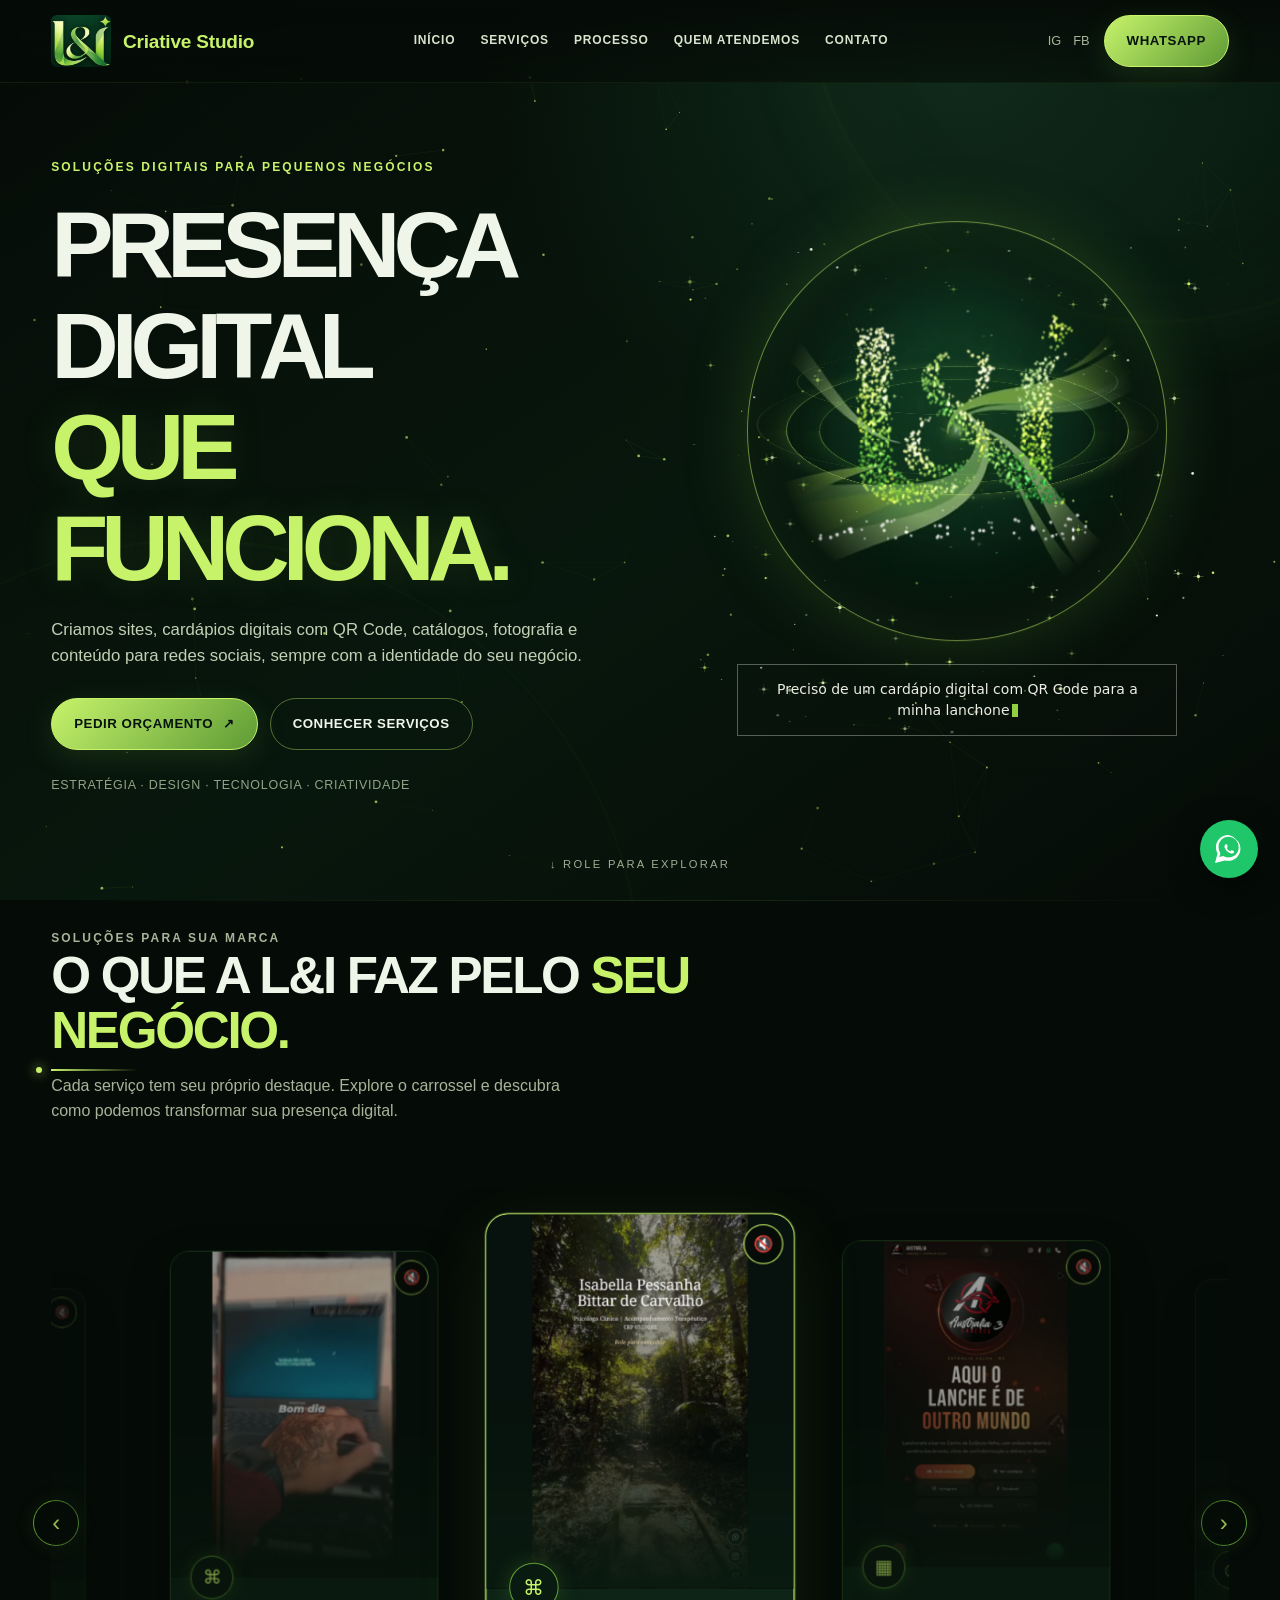
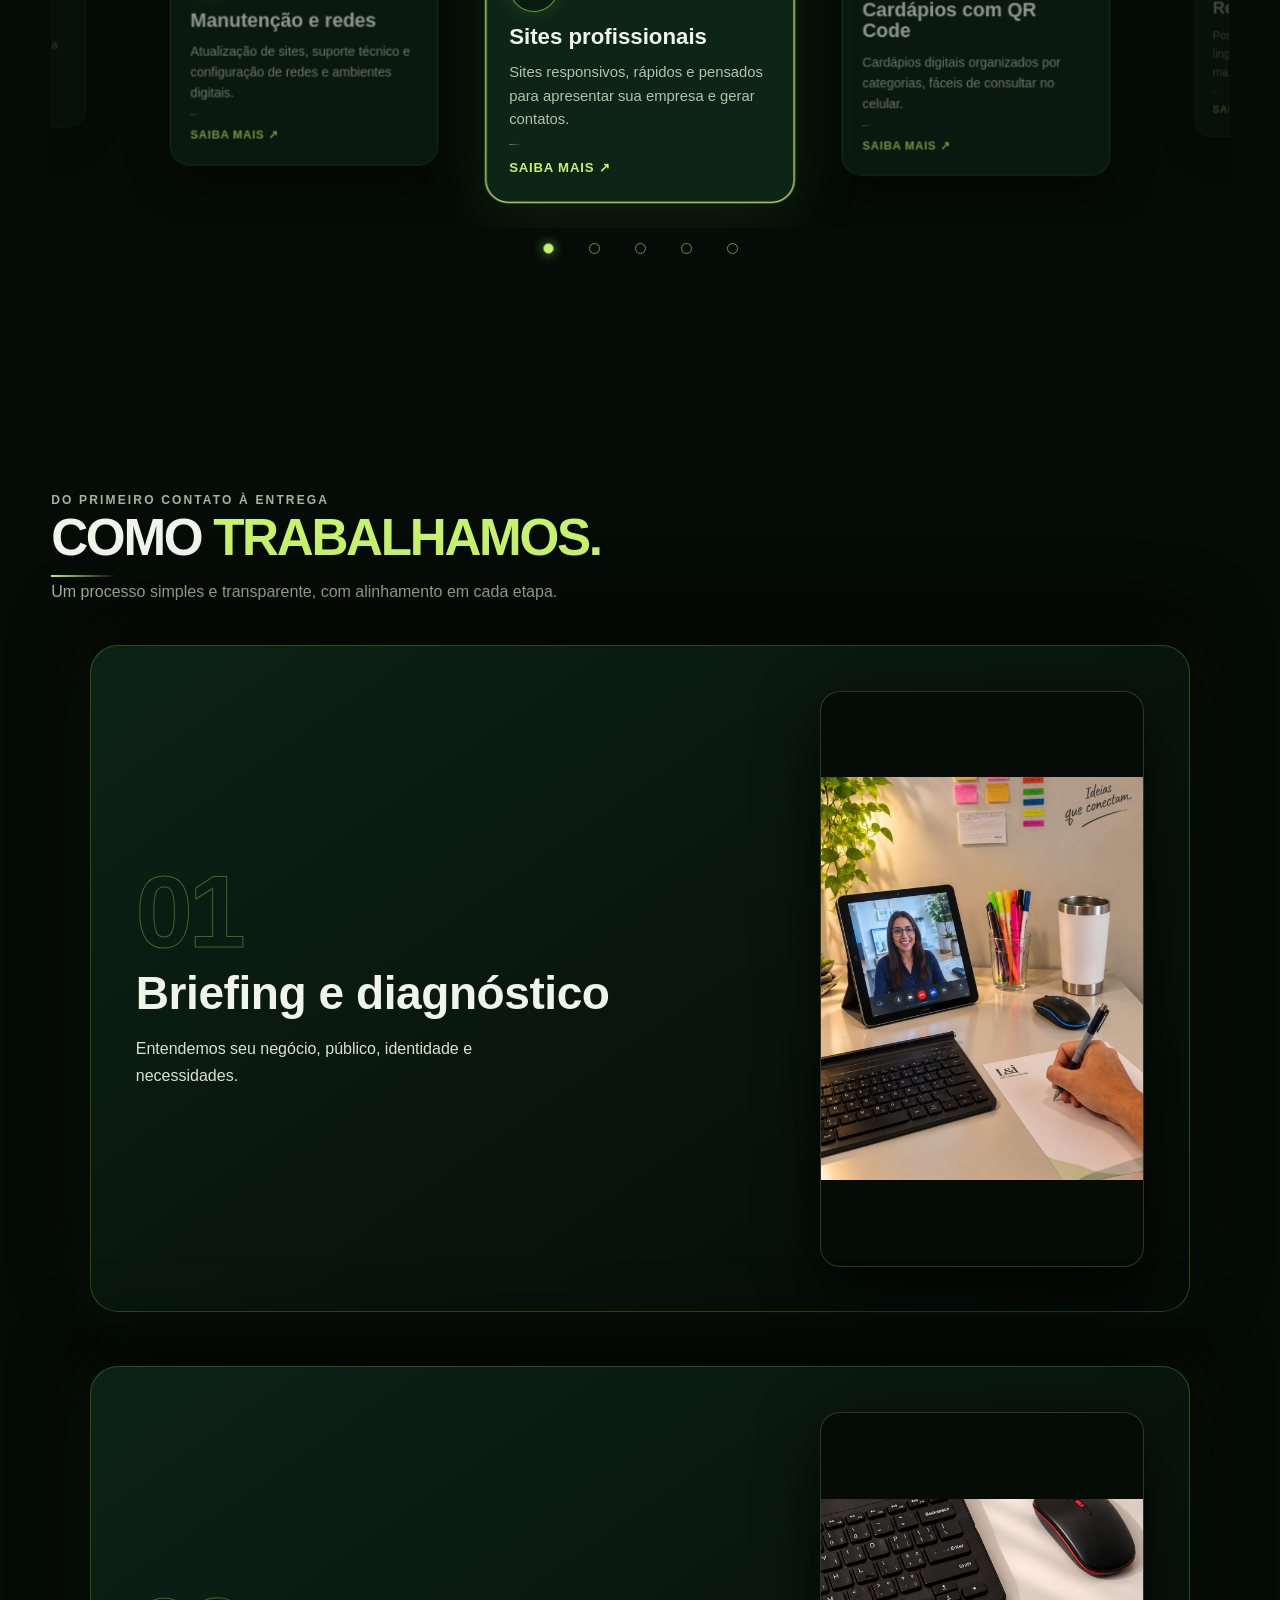
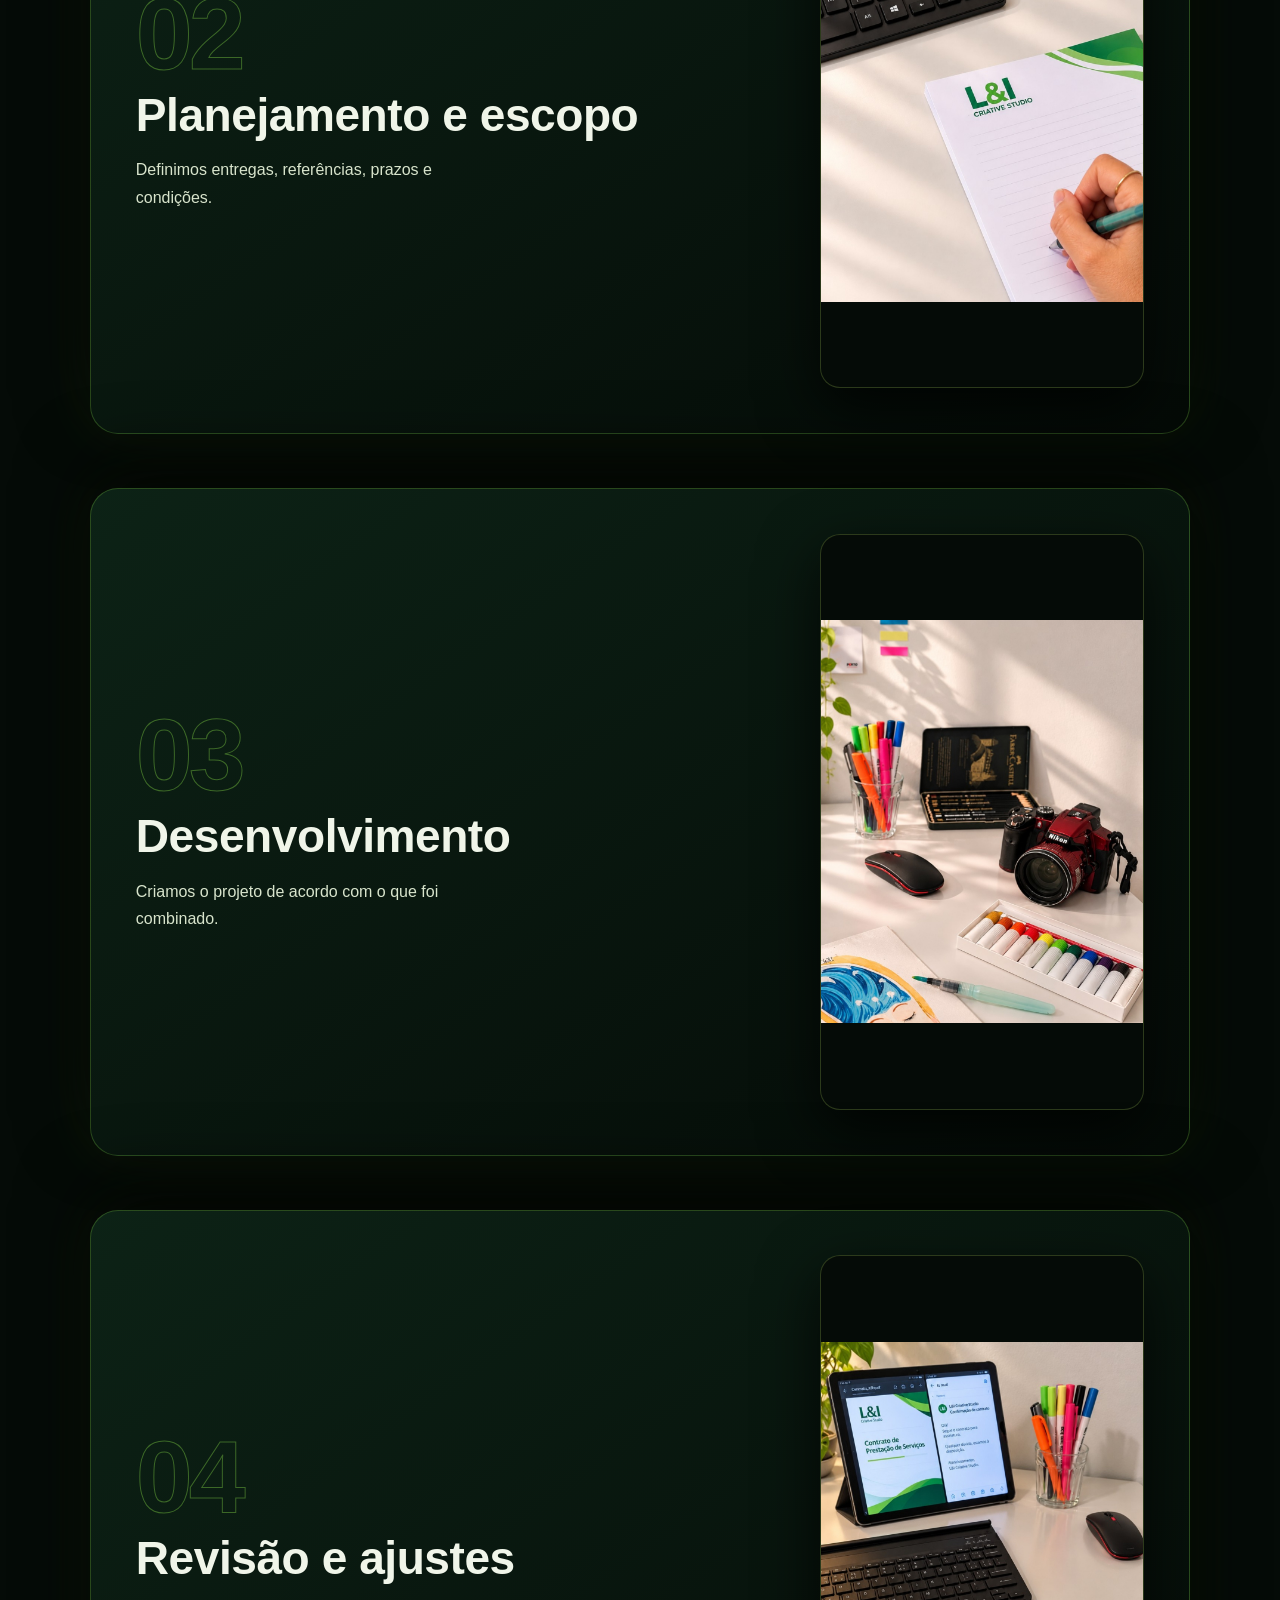
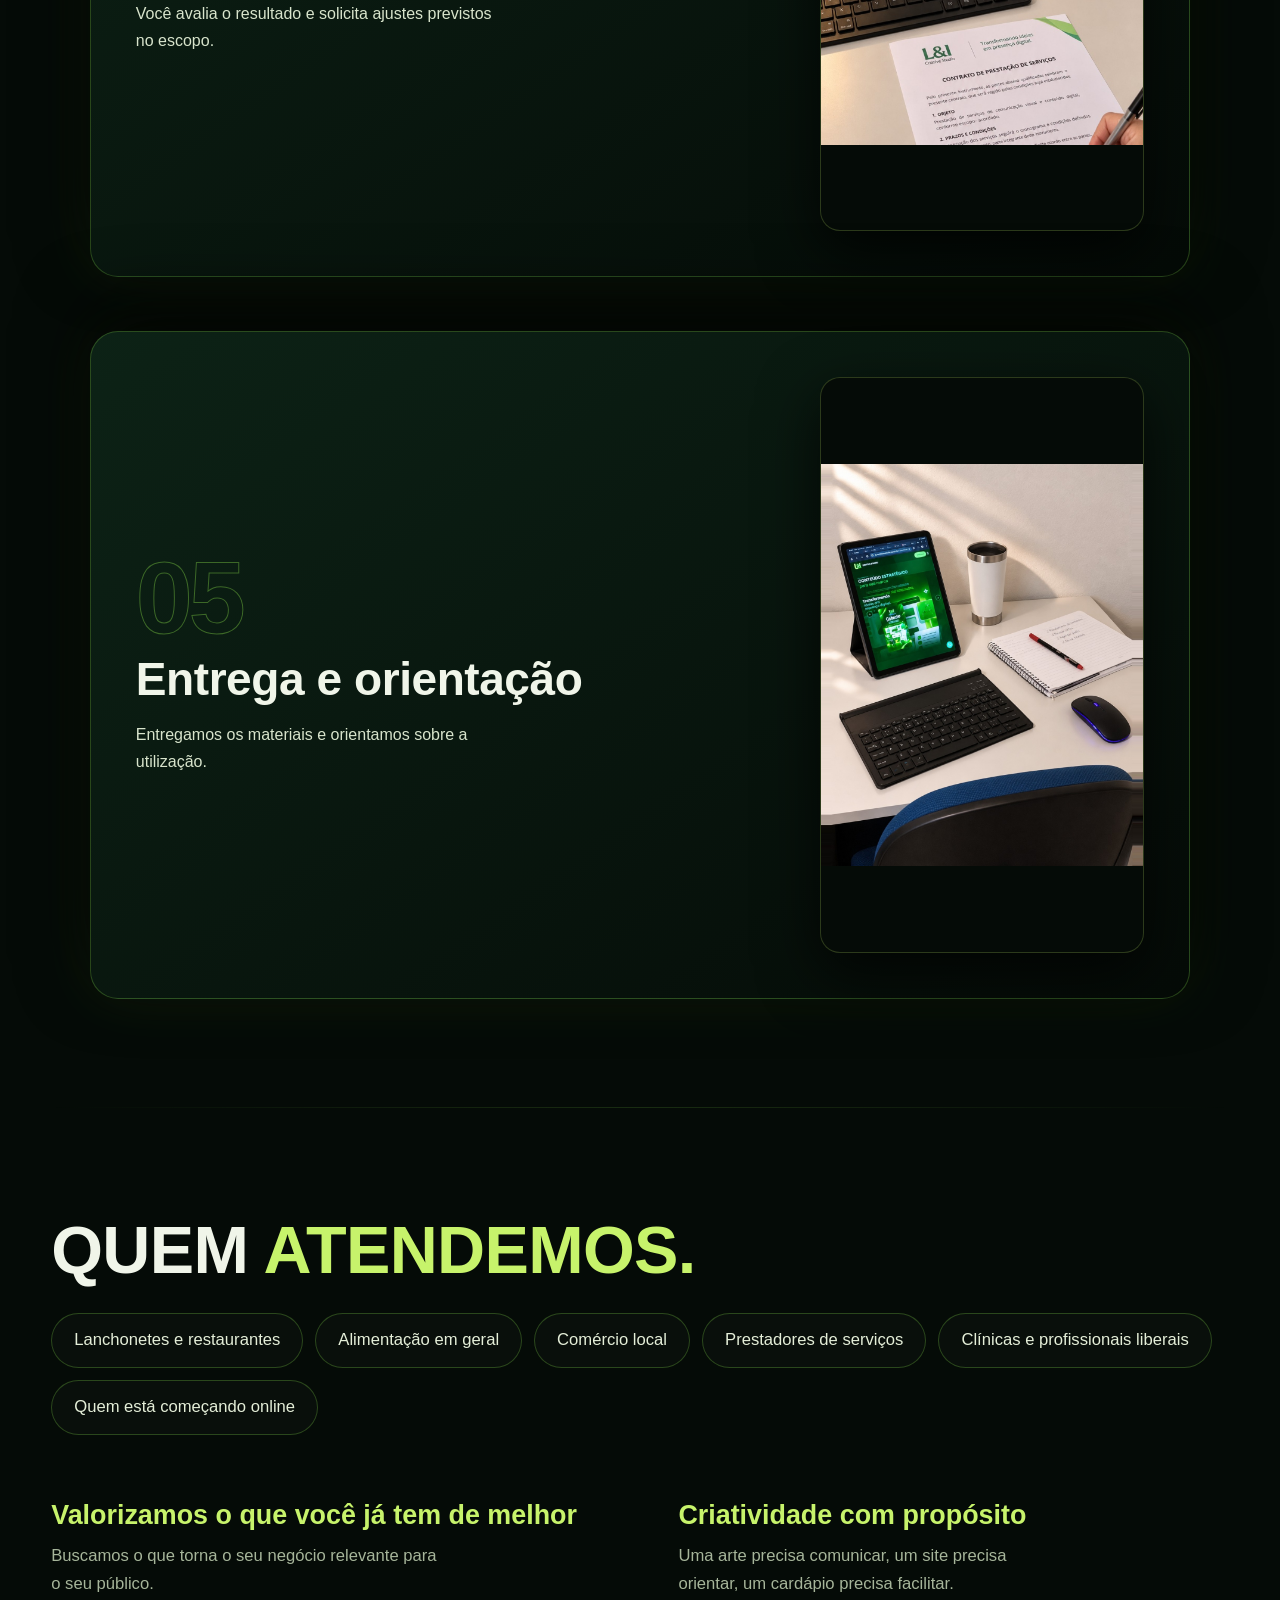
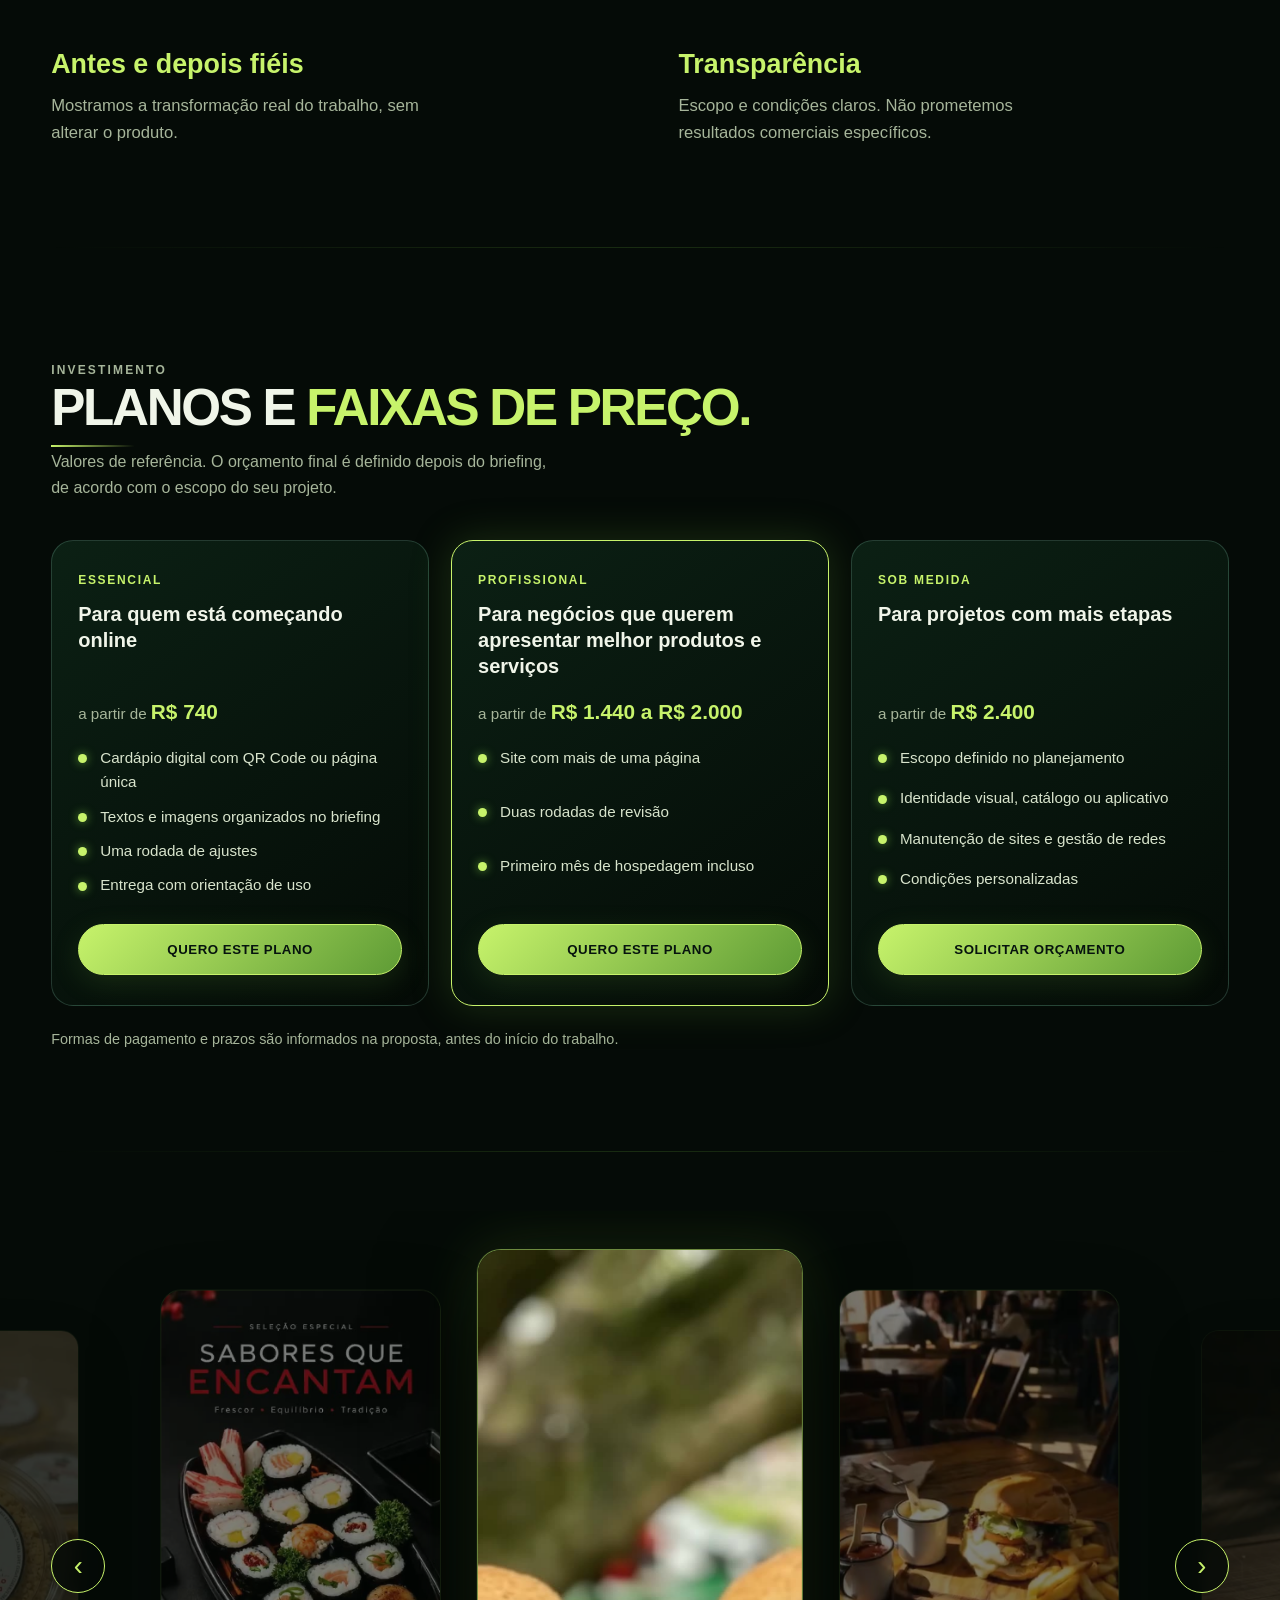
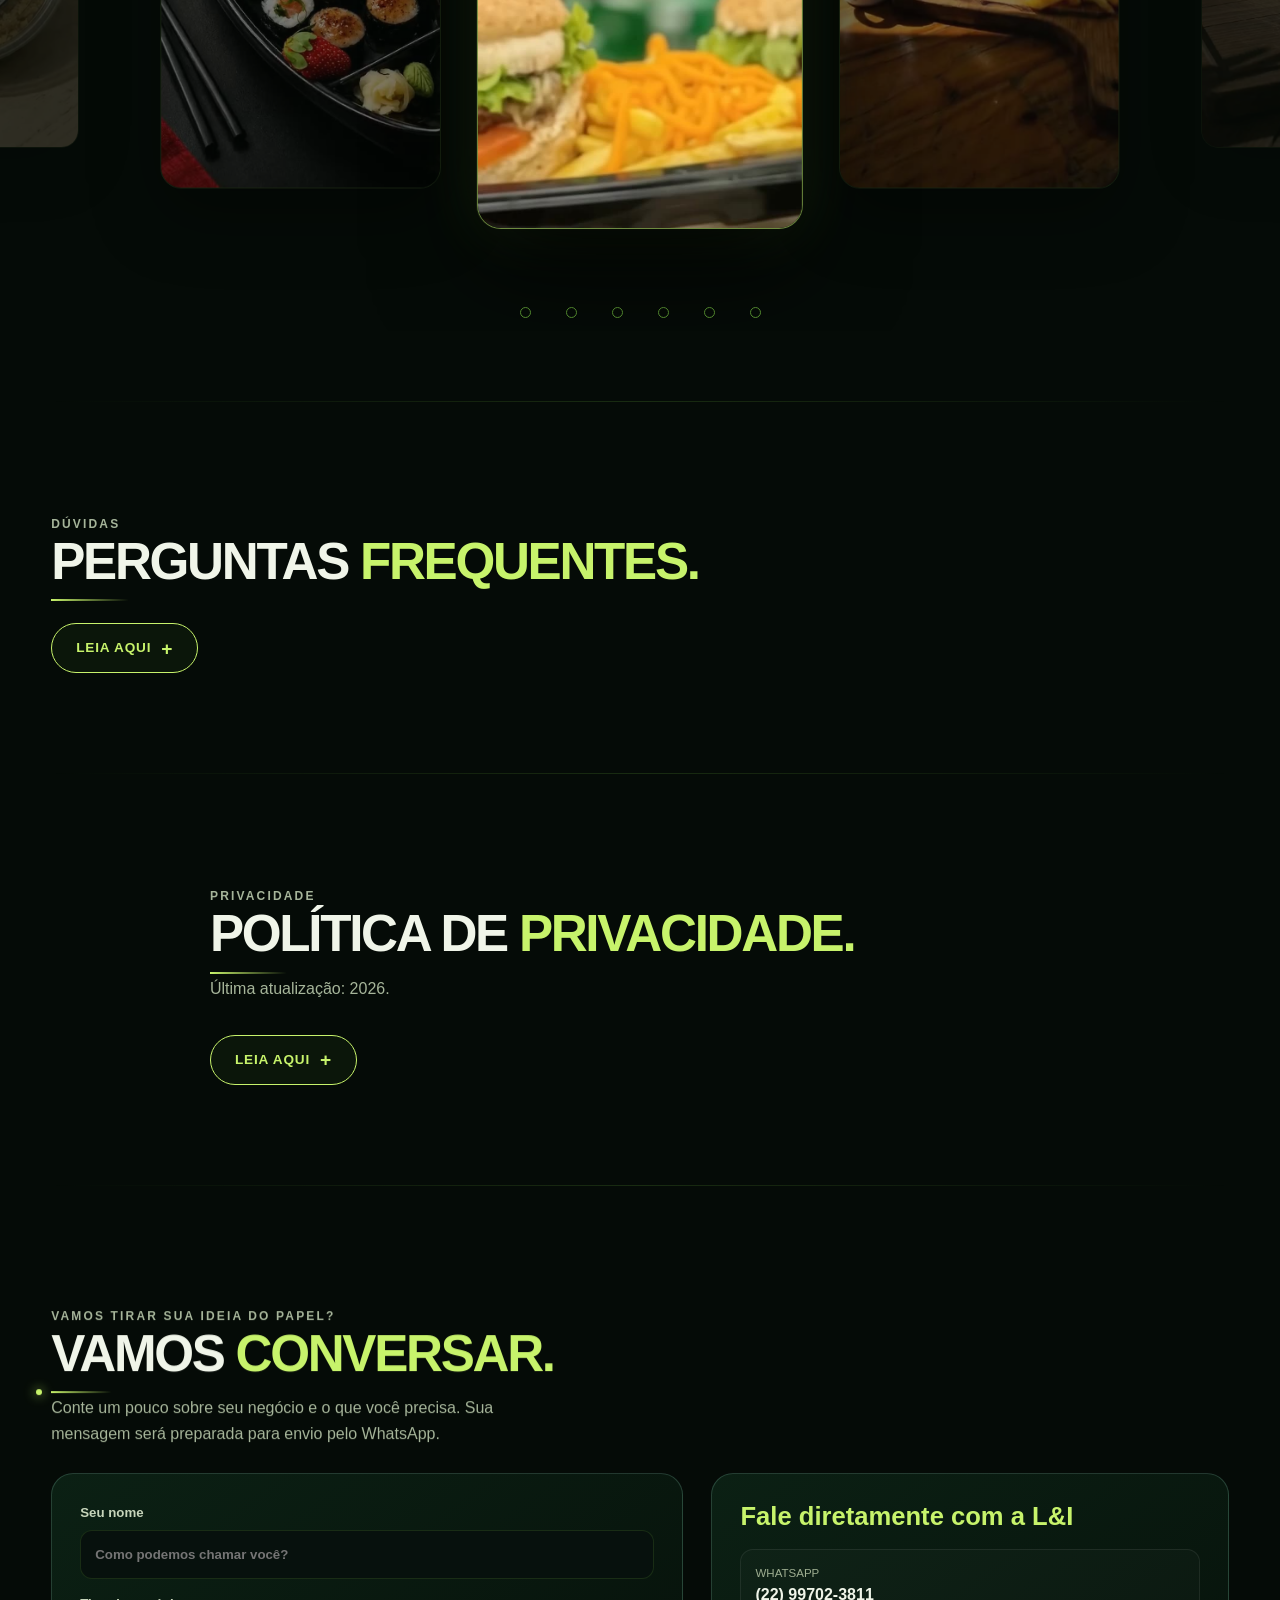
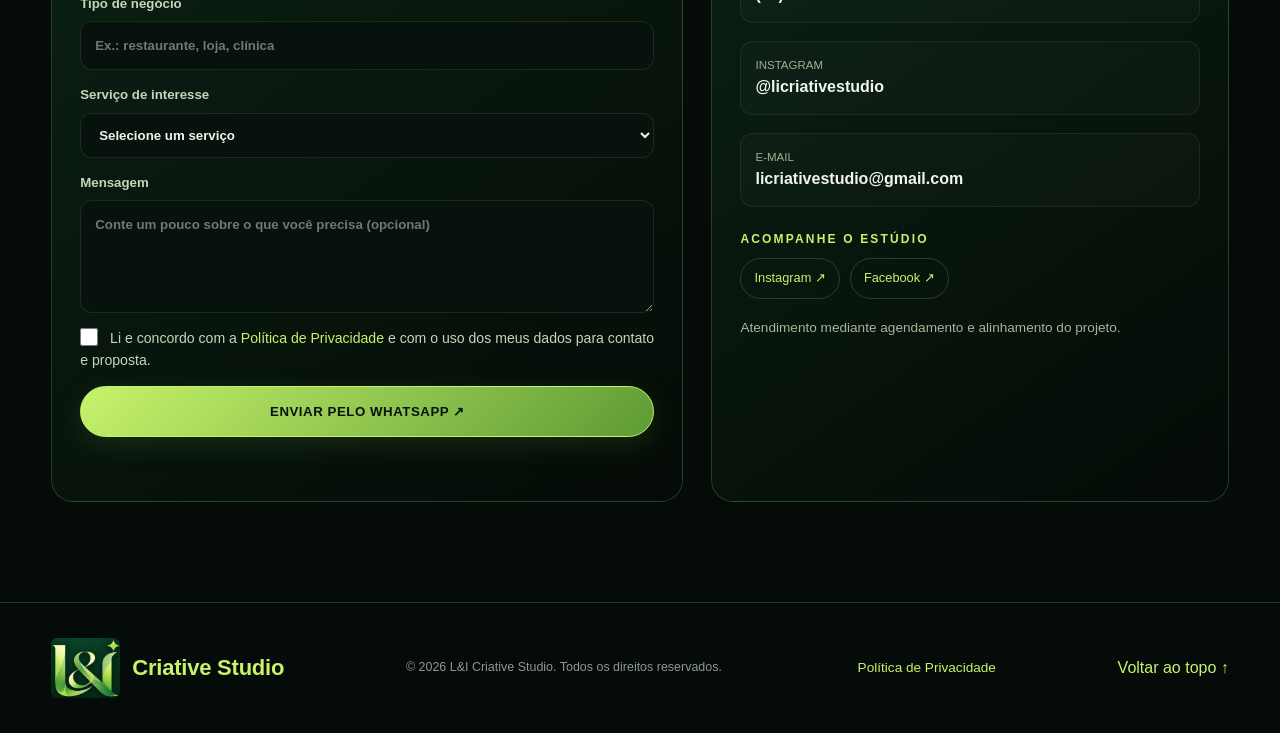
<file: index.html>
<!DOCTYPE html>
<html lang="pt-BR">
<head>
<meta http-equiv="Content-Security-Policy" content="default-src 'self'; script-src 'self'; style-src 'self' 'unsafe-inline' https://fonts.googleapis.com; font-src https://fonts.gstatic.com data:; img-src 'self' data: blob:; media-src 'self' data: blob:; connect-src 'none'; object-src 'none'; base-uri 'self'; frame-src 'none'">
<meta charset="UTF-8">
<meta name="viewport" content="width=device-width, initial-scale=1">
<meta name="theme-color" content="#050B07">
<meta name="description" content="L&I Criative Studio — sites, cardápios digitais com QR Code, fotografia, marketing e soluções digitais para negócios.">
<title>L&I Criative Studio | Presença digital que funciona</title>
<link rel="preconnect" href="https://fonts.googleapis.com">
<link rel="preconnect" href="https://fonts.gstatic.com" crossorigin>
<link href="https://fonts.googleapis.com/css2?family=DM+Sans:wght@400;500;600;700;800&family=Poppins:wght@400;500;600;700;800;900&display=swap" rel="stylesheet">
<link rel="icon" href="data:image/svg+xml,%3Csvg xmlns='http://www.w3.org/2000/svg' viewBox='0 0 100 100'%3E%3Ccircle cx='50' cy='50' r='45' fill='%23060D0A' stroke='%235FB596' stroke-width='5'/%3E%3Ctext x='50' y='63' font-family='Georgia,serif' font-size='34' font-weight='bold' fill='%239BE7CB' text-anchor='middle'%3EL%26I%3C/text%3E%3C/svg%3E">
<link rel="canonical" href="https://SEU-DOMINIO.com.br/">
<meta property="og:type" content="website">
<meta property="og:locale" content="pt_BR">
<meta property="og:title" content="L&I Criative Studio | Presença digital que funciona">
<meta property="og:description" content="Sites, cardápios digitais com QR Code, fotografia, marketing e soluções digitais para pequenos negócios.">
<meta property="og:image" content="https://images.unsplash.com/photo-1467232004584-a241de8bcf5d?auto=format&fit=crop&w=1200&q=85">
<meta name="twitter:card" content="summary_large_image">
<script type="application/ld+json">
{"@context":"https://schema.org","@type":"ProfessionalService","name":"L&I Criative Studio","description":"Sites, cardápios digitais com QR Code, fotografia, marketing e soluções digitais para pequenos negócios.","telephone":"+5522997023811","email":"licriativestudio@gmail.com","areaServed":"Brasil","sameAs":["https://instagram.com/licriativestudio"]}
</script>
<noscript></noscript>
<link rel="stylesheet" href="styles.css">
</head>
<body>
<div class="ambient"><canvas id="particles"></canvas></div>
<header>
  <div class="wrap nav">
    <a class="brand" href="#inicio" aria-label="L&I Criative Studio, início"><img class="brand-logo" src="assets/45dea8b04d.jpg" alt="" aria-hidden="true"><span class="brand-word">Criative Studio</span></a>
    <nav class="navlinks" aria-label="Navegação principal">
      <a href="#inicio">Início</a><a href="#servicos">Serviços</a><a href="#processo">Processo</a><a href="#quem">Quem atendemos</a><a href="#contato">Contato</a>
    </nav>
    <div class="navright"><div class="social-mini"><a href="https://instagram.com/licriativestudio" target="_blank" rel="noopener noreferrer" aria-label="Instagram">IG</a><a href="https://facebook.com/" target="_blank" rel="noopener noreferrer" aria-label="Facebook">FB</a></div><a class="btn" href="https://wa.me/5522997023811" target="_blank" rel="noopener noreferrer">WhatsApp</a><button class="menu-btn" id="menuBtn" aria-label="Abrir menu" aria-expanded="false">☰</button></div>
  </div>
  <nav class="mobile-menu" id="mobileMenu"><a href="#inicio">Início</a><a href="#servicos">Serviços</a><a href="#processo">Processo</a><a href="#quem">Quem atendemos</a><a href="#contato">Contato</a></nav>
</header>
<main>
<section class="hero" id="inicio">
  <div class="wrap hero-grid">
    <div>
      <p class="eyebrow reveal">Soluções digitais para pequenos negócios</p>
      <h1 class="reveal">Presença digital <span>que funciona.</span></h1>
      <p class="hero-copy reveal">Criamos sites, cardápios digitais com QR Code, catálogos, fotografia e conteúdo para redes sociais, sempre com a identidade do seu negócio.</p>
      <div class="hero-actions reveal"><a class="btn" href="#contato">Pedir orçamento <span>↗</span></a><a class="btn ghost" href="#servicos">Conhecer serviços</a></div>
      <p class="hero-note reveal">ESTRATÉGIA · DESIGN · TECNOLOGIA · CRIATIVIDADE</p>
    </div>
    <div class="hero-art reveal" aria-label="Marca L&I Criative Studio">
      <div class="logo-orbit parallax-layer" data-parallax="0.16" data-mouse="14"><video class="orbit-video" src="assets/2ff51359f0.mp4" poster="assets/f10252fef7.jpg" autoplay muted loop playsinline aria-hidden="true"></video><div class="logo-big"><img class="logo-img" src="assets/ce00424c6f.webp" alt="Logo L&amp;I Criative Studio" width="1000" height="735"></div></div>
<div class="digita-wrap" style="margin:26px auto 0; text-align:center">
<div class="digita" aria-label="Exemplos de pedidos">
  <span class="digita__texto" id="digita-texto"></span><span class="digita__cursor"></span>
</div>


</div>
</div>

    </div>
  </div>
  <div class="scroll-cue">↓ role para explorar</div>
</section>

<section class="section services" id="servicos">
 <div class="wrap">
  <div class="section-head reveal parallax-layer" data-parallax="0.10" data-mouse="5"><p class="eyebrow">Soluções para sua marca</p><h2>O que a L&I faz pelo <span class="gold">seu negócio.</span></h2><p>Cada serviço tem seu próprio destaque. Explore o carrossel e descubra como podemos transformar sua presença digital.</p></div>
  <div class="carousel-shell reveal">
   <button class="carousel-arrow prev" id="prev" aria-label="Serviço anterior">‹</button>
   <div class="carousel" id="carousel" tabindex="0" aria-label="Carrossel de serviços">
    <article class="service-card active"><div class="card-image"><video class="card-media" src="assets/6a8d32ac21.mp4" poster="assets/f2b70b59fe.jpg" muted playsinline preload="metadata" aria-label="Vídeo de exemplo de site profissional"></video><button type="button" class="sound-btn" aria-label="Ativar som do vídeo" aria-pressed="false">🔇</button></div><div class="card-content"><span class="card-icon">⌘</span><h3>Sites profissionais</h3><p>Sites responsivos, rápidos e pensados para apresentar sua empresa e gerar contatos.</p><a class="card-link" href="#contato" data-service="Site profissional">Saiba mais ↗</a></div></article>
    <article class="service-card"><div class="card-image"><video class="card-media" src="assets/a6e91d80fd.mp4" poster="assets/b58e5db2d7.jpg" muted playsinline preload="metadata" aria-label="Vídeo de exemplo de cardápio digital com QR Code"></video><button type="button" class="sound-btn" aria-label="Ativar som do vídeo" aria-pressed="false">🔇</button></div><div class="card-content"><span class="card-icon">▦</span><h3>Cardápios com QR Code</h3><p>Cardápios digitais organizados por categorias, fáceis de consultar no celular.</p><a class="card-link" href="#contato" data-service="Cardápio digital com QR Code">Saiba mais ↗</a></div></article>
    <article class="service-card"><div class="card-image"><video class="card-media" src="assets/e1e5a16dfc.mp4" poster="assets/d4986d63f6.jpg" muted playsinline preload="metadata" aria-label="Vídeo de exemplo de conteúdo para redes sociais"></video><button type="button" class="sound-btn" aria-label="Ativar som do vídeo" aria-pressed="false">🔇</button></div><div class="card-content"><span class="card-icon">◎</span><h3>Redes sociais</h3><p>Posts, carrosséis e Stories com linguagem visual consistente para sua marca.</p><a class="card-link" href="#contato" data-service="Redes sociais">Saiba mais ↗</a></div></article>
    
    <article class="service-card"><div class="card-image"><video class="card-media" src="assets/6842c6ba75.mp4" poster="assets/1f3c24b699.jpg" muted playsinline preload="metadata" aria-label="Vídeo de exemplo de catálogo digital"></video><button type="button" class="sound-btn" aria-label="Ativar som do vídeo" aria-pressed="false">🔇</button></div><div class="card-content"><span class="card-icon">▤</span><h3>Catálogos digitais</h3><p>Produtos e serviços organizados para facilitar a consulta e a apresentação.</p><a class="card-link" href="#contato" data-service="Catálogo digital">Saiba mais ↗</a></div></article>
    
    
    <article class="service-card"><div class="card-image"><video class="card-media" src="assets/6da882ff50.mp4" poster="assets/f3e4e22d09.jpg" muted playsinline preload="metadata" aria-label="Vídeo de exemplo de manutenção e gestão de redes"></video><button type="button" class="sound-btn" aria-label="Ativar som do vídeo" aria-pressed="false">🔇</button></div><div class="card-content"><span class="card-icon">⌘</span><h3>Manutenção e redes</h3><p>Atualização de sites, suporte técnico e configuração de redes e ambientes digitais.</p><a class="card-link" href="#contato" data-service="Manutenção de site ou rede">Saiba mais ↗</a></div></article>
   </div>
   <button class="carousel-arrow next" id="next" aria-label="Próximo serviço">›</button>
   <div class="dots" id="dots" aria-label="Selecionar serviço"></div>
  </div>
 </div>
</section>

<section class="stack" id="processo" aria-labelledby="processo-titulo">
<div class="wrap stack-head"><div class="section-head"><p class="eyebrow">Do primeiro contato à entrega</p><h2>Como <span class="gold">trabalhamos.</span></h2><p>Um processo simples e transparente, com alinhamento em cada etapa.</p></div></div>
<div class="stack-deck">
<article class="stack-card" style="--i:0">
 <div class="stack-copy"><b class="b-num">01</b><h3>Briefing e diagnóstico</h3><p>Entendemos seu negócio, público, identidade e necessidades.</p></div>
 <figure class="stack-media"><img src="assets/0ab8871e22.jpg" alt="Etapa 01: Briefing" loading="lazy"></figure>
</article>
<article class="stack-card" style="--i:1">
 <div class="stack-copy"><b class="b-num">02</b><h3>Planejamento e escopo</h3><p>Definimos entregas, referências, prazos e condições.</p></div>
 <figure class="stack-media"><img src="assets/b191f51147.jpg" alt="Etapa 02: Planejamento" loading="lazy"></figure>
</article>
<article class="stack-card" style="--i:2">
 <div class="stack-copy"><b class="b-num">03</b><h3>Desenvolvimento</h3><p>Criamos o projeto de acordo com o que foi combinado.</p></div>
 <figure class="stack-media"><img src="assets/9bcf9f7f61.jpg" alt="Etapa 03: Criação" loading="lazy"></figure>
</article>
<article class="stack-card" style="--i:3">
 <div class="stack-copy"><b class="b-num">04</b><h3>Revisão e ajustes</h3><p>Você avalia o resultado e solicita ajustes previstos no escopo.</p></div>
 <figure class="stack-media"><img src="assets/6f02365bf0.jpg" alt="Etapa 04: Aprovação" loading="lazy"></figure>
</article>
<article class="stack-card" style="--i:4">
 <div class="stack-copy"><b class="b-num">05</b><h3>Entrega e orientação</h3><p>Entregamos os materiais e orientamos sobre a utilização.</p></div>
 <figure class="stack-media"><img src="assets/0608ee9cf6.jpg" alt="Etapa 05: Entrega" loading="lazy"></figure>
</article>
</div>
</section>

<section class="section aud" id="quem">
 <div class="wrap">
  <h2 class="aud-title">Quem <span class="gold">atendemos.</span></h2>
  <div class="aud-chips">
   <span>Lanchonetes e restaurantes</span><span>Alimentação em geral</span><span>Comércio local</span><span>Prestadores de serviços</span><span>Clínicas e profissionais liberais</span><span>Quem está começando online</span>
  </div>
  <div class="aud-values">
   <article><h3>Valorizamos o que você já tem de melhor</h3><p>Buscamos o que torna o seu negócio relevante para o seu público.</p></article>
   <article><h3>Criatividade com propósito</h3><p>Uma arte precisa comunicar, um site precisa orientar, um cardápio precisa facilitar.</p></article>
   <article><h3>Antes e depois fiéis</h3><p>Mostramos a transformação real do trabalho, sem alterar o produto.</p></article>
   <article><h3>Transparência</h3><p>Escopo e condições claros. Não prometemos resultados comerciais específicos.</p></article>
  </div>
 </div>
</section>

<section class="section plans-sec" id="planos" aria-labelledby="planos-titulo">
 <div class="wrap">
  <div class="section-head"><p class="eyebrow">Investimento</p><h2 id="planos-titulo">Planos e <span class="gold">faixas de preço.</span></h2><p>Valores de referência. O orçamento final é definido depois do briefing, de acordo com o escopo do seu projeto.</p></div>
  <div class="plans">
   <article class="plan">
    <p class="plan-tag">Essencial</p>
    <h3>Para quem está começando online</h3>
    <p class="plan-price">a partir de <strong>R$ 740</strong></p>
    <ul>
     <li>Cardápio digital com QR Code ou página única</li>
     <li>Textos e imagens organizados no briefing</li>
     <li>Uma rodada de ajustes</li>
     <li>Entrega com orientação de uso</li>
    </ul>
    <a class="btn" href="#contato">Quero este plano</a>
   </article>
   <article class="plan featured">
    <p class="plan-tag">Profissional</p>
    <h3>Para negócios que querem apresentar melhor produtos e serviços</h3>
    <p class="plan-price">a partir de <strong>R$ 1.440 a R$ 2.000</strong></p>
    <ul>
     <li>Site com mais de uma página</li>
     
     <li>Duas rodadas de revisão</li>
     <li>Primeiro mês de hospedagem incluso</li>
    </ul>
    <a class="btn" href="#contato">Quero este plano</a>
   </article>
   <article class="plan">
    <p class="plan-tag">Sob medida</p>
    <h3>Para projetos com mais etapas</h3>
    <p class="plan-price">a partir de <strong>R$ 2.400</strong></p>
    <ul>
     <li>Escopo definido no planejamento</li>
     <li>Identidade visual, catálogo ou aplicativo</li>
     <li>Manutenção de sites e gestão de redes</li>
     <li>Condições personalizadas</li>
    </ul>
    <a class="btn" href="#contato">Solicitar orçamento</a>
   </article>
  </div>
  <p class="plans-note">Formas de pagamento e prazos são informados na proposta, antes do início do trabalho.</p>
 </div>
</section>
<section class="section reel-sec" id="videos" aria-label="Vídeos de trabalhos">
 <div class="reel-wrap" id="vidWrap">
  <div class="reel" id="vidReel"><figure class="reel-slide"><video poster="assets/7b0c79a084.jpg" src="assets/8ef9d77383.mp4" muted loop playsinline preload="metadata" aria-label="Vídeo de trabalho da L&amp;I Criative Studio"></video></figure><figure class="reel-slide"><video poster="assets/3e43dd17b3.jpg" src="assets/994a51fffe.mp4" muted loop playsinline preload="metadata" aria-label="Vídeo de trabalho da L&amp;I Criative Studio"></video></figure><figure class="reel-slide"><video poster="assets/7c3b9673f1.jpg" src="assets/c265b42629.mp4" muted loop playsinline preload="metadata" aria-label="Vídeo de trabalho da L&amp;I Criative Studio"></video></figure><figure class="reel-slide"><video poster="assets/24c29b1bb2.jpg" src="assets/2fe626f232.mp4" muted loop playsinline preload="metadata" aria-label="Vídeo de trabalho da L&amp;I Criative Studio"></video></figure><figure class="reel-slide"><video poster="assets/9b04a10fc1.jpg" src="assets/1cec38be18.mp4" muted loop playsinline preload="metadata" aria-label="Vídeo de trabalho da L&amp;I Criative Studio"></video></figure><figure class="reel-slide"><video poster="assets/8e0b7c8251.jpg" src="assets/bd9ea7dc38.mp4" muted loop playsinline preload="metadata" aria-label="Vídeo de trabalho da L&amp;I Criative Studio"></video></figure></div>
  <button type="button" class="reel-btn prev" id="vidPrev" aria-label="Vídeo anterior">‹</button>
  <button type="button" class="reel-btn next" id="vidNext" aria-label="Próximo vídeo">›</button>
  <div class="dots reel-dots" id="vidDots"></div>
 </div>
</section>
<section class="section faq-sec" id="faq" aria-labelledby="faq-titulo">
 <div class="wrap">
  <div class="section-head"><p class="eyebrow">Dúvidas</p><h2 id="faq-titulo">Perguntas <span class="gold">frequentes.</span></h2></div>
  <details class="faq-details" id="faq-details">
 <summary class="priv-toggle">Leia aqui</summary>
  <div class="faq-list">
   <details><summary>Como funciona o processo?</summary><p>São cinco etapas: briefing, planejamento, desenvolvimento, revisão e ajustes, e entrega com orientação. Cada etapa é alinhada com você antes de seguir para a próxima.</p></details>
   <details><summary>Preciso ter tudo pronto para começar?</summary><p>Não. No briefing, ajudamos a organizar o que já existe: logo, textos, fotos e referências. Se faltar algo, indicamos o que é necessário.</p></details>
   <details><summary>Quanto tempo leva para ficar pronto?</summary><p>O prazo fica entre 5 e 20 dias, dependendo da complexidade do projeto.</p></details>
   <details><summary>Como funciona o cardápio com QR Code?</summary><p>O cliente aponta a câmera do celular para o QR Code e o cardápio abre no navegador, sem precisar instalar nenhum aplicativo.</p></details>
   <details><summary>Vocês cuidam da hospedagem e do domínio?</summary><p>Oferecemos planos de hospedagem e acompanhamento do domínio. As condições são definidas na proposta.</p></details>
   <details><summary>Vocês fazem manutenção depois da entrega?</summary><p>Sim. Oferecemos manutenção de sites e gestão de redes sociais, em planos mensais.</p></details>
   <details><summary>Vocês garantem resultados de vendas?</summary><p>Não prometemos resultados comerciais específicos. Nosso foco é apresentar o seu negócio com mais clareza e organização.</p></details>
   <details><summary>Como são os pagamentos?</summary><p>Aceitamos Pix, cartão de crédito, cartão de débito e boleto.</p></details>
   <details><summary>Meus dados ficam seguros?</summary><p>Sim. Usamos as informações apenas para responder ao seu contato e preparar a proposta. Veja mais na <a href="#privacidade">Política de Privacidade</a>.</p></details>
  </div>
 </details>
 </div>
</section>
<section class="section priv-sec" id="privacidade" aria-labelledby="priv-titulo">
 <div class="wrap priv-wrap">
  <div class="section-head"><p class="eyebrow">Privacidade</p><h2 id="priv-titulo">Política de <span class="gold">privacidade.</span></h2><p>Última atualização: 2026.</p></div>
  <details class="priv-details" id="priv-details">
   <summary class="priv-toggle">Leia aqui</summary>
   <div class="priv-text">
   <h3>1. Quem somos</h3>
   <p>A L&amp;I Criative Studio é responsável pelo tratamento dos dados informados neste site. Contato: WhatsApp (22) 99702-3811 e e-mail licriativestudio@gmail.com.</p>
   <h3>2. Quais dados coletamos</h3>
   <p>Nome, nome do negócio, tipo de atividade, serviço de interesse e a mensagem opcional enviada pelo formulário de contato.</p>
   <h3>3. Para que usamos</h3>
   <p>Para responder ao seu contato, entender o seu projeto e preparar uma proposta. Não usamos os dados para outras finalidades sem o seu consentimento.</p>
   <h3>4. Base legal</h3>
   <p>O tratamento se baseia no seu consentimento, dado ao marcar a opção no formulário, e na adoção de providências preliminares a pedido do titular, conforme a Lei nº 13.709/2018 (LGPD).</p>
   <h3>5. Como os dados são enviados</h3>
   <p>O site não armazena os dados do formulário. Ao enviar, a mensagem é aberta no WhatsApp, onde passa a ser tratada pelo estúdio e pelo próprio aplicativo.</p>
   <h3>6. Compartilhamento</h3>
   <p>Não vendemos nem compartilhamos seus dados com terceiros para fins de marketing. Prestadores de serviços essenciais, como hospedagem e o próprio WhatsApp, seguem suas políticas.</p>
   <h3>7. Seus direitos</h3>
   <p>Você pode pedir confirmação do tratamento, acesso, correção, eliminação e informações sobre o uso dos seus dados, e pode revogar o consentimento a qualquer momento, pelo WhatsApp ou pelo e-mail acima.</p>
   <h3>8. Cookies e recursos externos</h3>
   <p>Este site carrega fontes do Google Fonts. Os vídeos e imagens são carregados junto com a página.</p>
   <h3>9. Alterações</h3>
   <p>Esta política pode ser atualizada. A versão vigente é sempre a publicada nesta página.</p>
  </div>
  </details>
 </div>
</section>
<section class="section" id="contato">
 <div class="wrap">
  <div class="section-head reveal parallax-layer" data-parallax="0.10" data-mouse="5"><p class="eyebrow">Vamos tirar sua ideia do papel?</p><h2>Vamos <span class="gold">conversar.</span></h2><p>Conte um pouco sobre seu negócio e o que você precisa. Sua mensagem será preparada para envio pelo WhatsApp.</p></div>
  <div class="contact-grid reveal">
   <div class="contact-form">
    <form id="contactForm">
     <label>Seu nome<input name="nome" autocomplete="name" required placeholder="Como podemos chamar você?"></label>
     <label>Tipo de negócio<input name="negocio" required placeholder="Ex.: restaurante, loja, clínica"></label>
     <label>Serviço de interesse<select name="servico" required><option value="" selected disabled>Selecione um serviço</option><option>Site profissional</option><option>Cardápio digital com QR Code</option><option>Redes sociais</option><option>Fotografia</option><option>Catálogo digital</option><option>Marketing digital</option><option>Aplicativo ou sistema</option><option>Manutenção de site ou rede</option><option>Ainda não sei</option></select></label>
     <label>Mensagem<textarea name="mensagem" rows="4" placeholder="Conte um pouco sobre o que você precisa (opcional)"></textarea></label>
     <label class="consent"><input type="checkbox" name="consentimento" required> Li e concordo com a <a href="#privacidade">Política de Privacidade</a> e com o uso dos meus dados para contato e proposta.</label>
 <button class="btn" type="submit">Enviar pelo WhatsApp ↗</button>
     <p class="form-status" id="formStatus" role="status" aria-live="polite"></p>
    </form>
   </div>
   <aside class="contact-info">
    <h3>Fale diretamente com a L&I</h3>
    <div class="contact-item"><small>WHATSAPP</small><strong>(22) 99702-3811</strong></div>
    <div class="contact-item"><small>INSTAGRAM</small><strong>@licriativestudio</strong></div>
    <div class="contact-item"><small>E-MAIL</small><strong>licriativestudio@gmail.com</strong></div>
    <div><small class="eyebrow">Acompanhe o estúdio</small><div class="socials"><a href="https://instagram.com/licriativestudio" target="_blank" rel="noopener noreferrer">Instagram ↗</a><a href="https://facebook.com/" target="_blank" rel="noopener noreferrer">Facebook ↗</a></div></div>
    <p style="color:var(--muted);font-size:.85rem">Atendimento mediante agendamento e alinhamento do projeto.</p>
   </aside>
  </div>
 </div>
</section>
</main>
<footer><div class="wrap footer-row"><a class="brand" href="#inicio"><img class="brand-logo" src="assets/45dea8b04d.jpg" alt="" aria-hidden="true"><span class="brand-word">Criative Studio</span></a><p>© <span id="year"></span> L&I Criative Studio. Todos os direitos reservados.</p><a class="priv-link" href="#privacidade">Política de Privacidade</a><a href="#inicio" class="gold">Voltar ao topo ↑</a></div></footer>
<a class="wa-float" href="https://wa.me/5522997023811?text=Ol%C3%A1%21%20Vim%20pelo%20site%20da%20L%26I%20Criative%20Studio." target="_blank" rel="noopener noreferrer" aria-label="Falar com a L&I pelo WhatsApp"><svg viewBox="0 0 32 32" xmlns="http://www.w3.org/2000/svg" aria-hidden="true"><path d="M19.11 17.205c-.372 0-1.088 1.39-1.518 1.39a.63.63 0 0 1-.315-.1c-.802-.402-1.504-.817-2.163-1.447-.545-.516-1.146-1.29-1.46-1.963a.426.426 0 0 1-.073-.215c0-.33.99-.945.99-1.49 0-.143-.73-2.09-.832-2.335-.143-.372-.214-.487-.6-.487-.187 0-.36-.043-.53-.043-.302 0-.53.115-.746.315-.688.645-1.032 1.318-1.06 2.264v.114c-.015.99.472 1.977 1.017 2.78 1.23 1.82 2.506 3.41 4.554 4.34.616.287 2.035.888 2.722.888.817 0 2.15-.515 2.478-1.318.13-.33.13-.645.13-1.06 0-.53-.587-.8-1.175-.8zm-3.078 8.618h-.002a11.96 11.96 0 0 1-6.11-1.674l-.437-.26-4.552 1.19 1.22-4.44-.285-.45a11.94 11.94 0 0 1-1.84-6.386C4.03 6.97 8.996 2 15.04 2c3.2 0 6.214 1.25 8.474 3.51A11.9 11.9 0 0 1 27 14.552c0 6.045-4.966 11.01-11.016 11.01h-.052zm8.87-19.512A13.88 13.88 0 0 0 15.04 0C7.35 0 1.08 6.272 1.08 13.962c0 2.462.645 4.865 1.87 6.988L0 32l11.27-2.952a13.94 13.94 0 0 0 3.77.522h.05c7.69 0 13.96-6.272 13.96-13.962 0-3.73-1.452-7.23-4.1-9.865z"/></svg></a>


<script src="script.js"></script>
</body>
</html>
</file>
<file: styles.css>
.reveal,.description-animate,.banner .b-num,.banner h3,.banner p{opacity:1!important;transform:none!important;filter:none!important;transition:none!important}.section-head h2:after{transform:scaleX(1)!important}
/* EXPERIENCIA CINEMATOGRÁFICA L&I — camadas, profundidade e entradas por cena */
.hero{perspective:1200px;overflow:hidden}
.hero-grid>div:first-child{position:relative;z-index:2}
.hero-art{transform-style:preserve-3d}
.logo-orbit{transform-style:preserve-3d;box-shadow:0 35px 100px #0008,0 0 80px #5E9B3522,inset 0 0 70px #294B2522}
.logo-big{transform:translateZ(55px)}
.hero-art:before,.hero-art:after{content:"";position:absolute;width:72%;aspect-ratio:1;border:1px solid #C7F36B22;border-radius:50%;transform:rotateX(72deg) rotateZ(-18deg);pointer-events:none}
.hero-art:after{width:58%;transform:rotateX(72deg) rotateZ(32deg);border-color:#C7F36B35}
.service-card{transform-style:preserve-3d;backface-visibility:hidden;will-change:transform}
.card-image{transform:translateZ(10px) scale(1.015)}
.card-content{transform:translateZ(18px)}
.banner{min-height:100svh;scroll-margin-top:0}
.banner-bg{inset:-24% 0;transform:scale(calc(1.04 + (var(--prog) * .035))) translate3d(0,calc((var(--prog) - .5) * 190px),0);transition:filter .4s}
.banner.in .banner-bg{filter:saturate(1.12) contrast(1.05)}
.banner-copy{max-width:1180px;position:relative}
.banner .b-num{-webkit-text-stroke:1px #C7F36B; text-shadow:0 0 35px #5E9B3555}
.banner h3{text-shadow:0 8px 35px #0009}
/* Quem atendemos: cenas imersivas, duas áreas por tela */
.chips{display:none!important}
.audience-scenes{display:grid;gap:18px;margin:42px 0 34px}
.audience-scene{min-height:78svh;position:relative;display:flex;align-items:center;overflow:hidden;isolation:isolate;border:1px solid #5E9B3555;border-radius:28px;padding:clamp(28px,6vw,76px);background:radial-gradient(ellipse at 78% 20%,#183A2488,transparent 45%),linear-gradient(135deg,#10271e,#07110d 72%);box-shadow:0 28px 80px #0007;transform:translateY(55px) scale(.965);opacity:0;transition:opacity 1s,transform 1.1s cubic-bezier(.16,.84,.25,1)}
.audience-scene.visible{opacity:1;transform:translateY(0) scale(1)}
.audience-scene:before{content:attr(data-index);position:absolute;right:3%;bottom:-.22em;font:800 clamp(12rem,34vw,28rem)/.8 var(--serif);color:#C7F36B0b;z-index:-1}
.audience-scene:after{content:"";position:absolute;inset:0;background:linear-gradient(110deg,transparent 25%,#C7F36B12 48%,transparent 70%);transform:translateX(-120%);transition:transform 1.4s .25s}
.audience-scene.visible:after{transform:translateX(120%)}
.audience-inner{max-width:780px;position:relative;z-index:1}
.audience-kicker{color:var(--gold2);font-size:.75rem;font-weight:800;letter-spacing:.2em;text-transform:uppercase;margin-bottom:20px}
.audience-scene h3{font:700 clamp(2.3rem,6vw,5.3rem)/1.02 var(--serif);max-width:12ch;margin-bottom:24px}
.audience-tags{display:flex;flex-wrap:wrap;gap:12px}
.audience-tags span{padding:12px 17px;border:1px solid #C7F36B66;border-radius:99px;background:#06130e88;color:#EFF7E4;font-weight:700;font-size:clamp(.8rem,1.2vw,1rem);backdrop-filter:blur(10px);transform:translateY(18px);opacity:0;transition:transform .7s,opacity .7s}
.audience-scene.visible .audience-tags span{transform:none;opacity:1}
.audience-tags span:nth-child(2){transition-delay:.12s}.audience-tags span:nth-child(3){transition-delay:.24s}
.values{margin-top:34px}
.value{transform-style:preserve-3d}
@media(max-width:700px){.audience-scene{min-height:70svh;border-radius:20px;padding:28px 22px}.audience-scene h3{max-width:10ch}.banner{height:88svh;min-height:570px}.banner-bg{inset:-12% 0}}
@media(prefers-reduced-motion:reduce){.audience-scene,.audience-tags span{opacity:1;transform:none;transition:none}.audience-scene:after{display:none}.hero-art:before,.hero-art:after{display:none}}
/* ---------- */
:root{--bg:#050B07;--bg2:#091A10;--panel:#0D2417;--gold:#5E9B35;--gold2:#C7F36B;--green:#183A24;--mint:#A6B59A;--white:#F0F5E9;--muted:#A6B59A;--line:rgba(155,231,203,.2);--sans:'DM Sans',Arial,sans-serif;--serif:'Poppins',Arial,sans-serif}
*{box-sizing:border-box;margin:0;padding:0}
html{scroll-behavior:smooth;scroll-padding-top:88px;background:var(--bg)}
body{font:400 16px/1.6 var(--sans);color:var(--white);background:transparent;overflow-x:hidden}
a{color:inherit;text-decoration:none}button,input,select,textarea{font:inherit}button{cursor:pointer}
.wrap{width:min(1180px,92%);margin:auto}
.gold{color:var(--gold2)}
.eyebrow{color:var(--gold2);font-size:.75rem;font-weight:800;letter-spacing:.18em;text-transform:uppercase}
h1,h2,h3{line-height:1.08}
h2{font-size:clamp(2rem,4vw,3.4rem);letter-spacing:-.045em;text-transform:uppercase}
.section{padding:100px 0;position:relative}
.section-head{max-width:720px;margin-bottom:34px}
.section-head p{color:var(--muted);margin-top:14px;max-width:58ch}
.btn{display:inline-flex;align-items:center;justify-content:center;gap:10px;padding:14px 22px;border-radius:99px;background:linear-gradient(135deg,var(--gold2),var(--gold));color:#06130E;font-weight:800;font-size:.83rem;letter-spacing:.04em;text-transform:uppercase;border:1px solid var(--gold2);box-shadow:0 8px 28px #5E9B3530;transition:.25s}
.btn:hover{transform:translateY(-3px);box-shadow:0 12px 34px #5E9B3555}
.btn.ghost{background:transparent;color:var(--white);box-shadow:none;border-color:#C7F36B66}
.btn.ghost:hover{background:#5E9B3518;color:var(--gold2)}
/* Fundo animado */
.ambient{position:fixed;inset:0;z-index:-1;overflow:hidden;pointer-events:none;background:radial-gradient(ellipse at 75% 5%,#102B1B 0,transparent 35%),linear-gradient(145deg,#050B07,#08170D 55%,#050B07)}
.ambient:before,.ambient:after{content:"";position:absolute;width:55vw;height:55vw;border:1px solid #5E9B3520;border-radius:50%;filter:blur(1px);animation:orbit 28s linear infinite}
.ambient:before{top:-30vw;right:-18vw;box-shadow:0 0 90px #5E9B3512,inset 0 0 90px #294B2520}
.ambient:after{bottom:-42vw;left:-20vw;width:70vw;height:70vw;animation-direction:reverse}
@keyframes orbit{to{transform:rotate(360deg)}}
#particles{position:absolute;inset:0;width:100%;height:100%;opacity:.9}
.watermark{position:absolute;right:3vw;top:28vh;font:800 clamp(9rem,24vw,24rem)/.8 var(--serif);color:#5E9B3508;letter-spacing:-.1em;user-select:none}
/* Nav */
header{position:fixed;z-index:50;inset:0 0 auto;background:linear-gradient(#050B07eF,#050B0799);backdrop-filter:blur(16px);border-bottom:1px solid #5E9B3520}
.nav{height:82px;display:flex;align-items:center;justify-content:space-between;gap:24px}
.brand{display:flex;align-items:center;gap:12px;min-width:0}
.brand-mark{width:43px;height:43px;border:2px solid var(--gold);border-radius:50%;display:grid;place-items:center;color:var(--gold2);font:700 21px var(--serif);box-shadow:0 0 20px #5E9B3535}
.brand-word{font:800 21px/1 var(--serif);letter-spacing:.02em;color:var(--gold2);white-space:nowrap}
.navlinks{display:flex;gap:25px;align-items:center}
.navlinks a{font-size:.75rem;font-weight:700;text-transform:uppercase;letter-spacing:.07em;color:#D8E4CC;transition:.2s}
.navlinks a:hover,.navlinks a.active{color:var(--gold2)}
.navright{display:flex;align-items:center;gap:14px}
.social-mini{display:flex;gap:12px;color:var(--muted);font-size:.8rem}
.social-mini a:hover{color:var(--gold2)}
.menu-btn{display:none;background:none;border:0;color:var(--gold2);font-size:27px}
.mobile-menu{display:none;padding:8px 4% 22px;background:#050B07}
.mobile-menu.open{display:grid;gap:16px}
.mobile-menu a{font-weight:700;text-transform:uppercase;font-size:.9rem}
/* Parallax: movimento sutil controlado pela rolagem e pelo mouse */
.parallax-layer{translate:var(--px,0px) var(--py,0px);will-change:translate;transition:translate .12s linear}
.hero-art.parallax-layer{transform-style:preserve-3d}
.section-head.parallax-layer,.value.parallax-layer{transform-style:preserve-3d}
@media(prefers-reduced-motion:reduce){.parallax-layer{translate:none!important;will-change:auto}}

/* Hero */
.hero{min-height:100svh;display:grid;align-items:center;padding:130px 0 80px;position:relative;isolation:isolate}
.hero-grid{display:grid;grid-template-columns:1.05fr .95fr;align-items:center;gap:35px}
.hero h1{font-size:clamp(3.2rem,7.3vw,6.6rem);font-weight:800;letter-spacing:-.075em;text-transform:uppercase;max-width:10ch;margin:18px 0}
.hero h1 span{display:block;color:var(--gold2);text-shadow:0 0 35px #5E9B3530}
.hero-copy{max-width:540px;color:#C2D0B5;font-size:1.05rem}
.hero-actions{display:flex;gap:12px;flex-wrap:wrap;margin-top:28px}
.hero-note{margin-top:26px;color:#91A487;font-size:.78rem;letter-spacing:.06em}
.hero-art{height:500px;position:relative;display:grid;place-items:center;perspective:900px}
.logo-orbit{width:min(420px,80vw);aspect-ratio:1;border:1px solid #5E9B3566;border-radius:50%;display:grid;place-items:center;position:relative;box-shadow:0 0 70px #5E9B3515,inset 0 0 70px #294B2522;animation:float 6s ease-in-out infinite}
.logo-orbit:before,.logo-orbit:after{content:"";position:absolute;inset:9%;border:1px solid #5E9B3555;border-radius:50%;transform:rotateX(68deg) rotateZ(25deg);box-shadow:0 0 30px #5E9B3535}
.logo-orbit:after{inset:17%;transform:rotateX(68deg) rotateZ(-35deg);border-color:#5E9B3566}
.logo-orbit{background:radial-gradient(circle at 50% 45%,#24451D66 0%,#0B1A0D55 48%,transparent 72%);border-color:#C7F36B88;box-shadow:0 0 65px #5E9B3540,inset 0 0 75px #294B2544;animation:orbFloat 6s ease-in-out infinite,orbGlow 4.5s ease-in-out infinite}
.logo-orbit:before{animation:globeSpin 12s linear infinite;border-color:#C7F36B99;box-shadow:0 0 28px #C7F36B33}
.logo-orbit:after{animation:globeSpinReverse 17s linear infinite;border-color:#5E9B35CC}
.logo-orbit:before,.logo-orbit:after{transform-style:preserve-3d}
.logo-orbit:focus-within{filter:brightness(1.12)}
@keyframes orbFloat{0%,100%{transform:translateY(0) rotateX(0deg)}50%{transform:translateY(-13px) rotateX(5deg)}}
@keyframes orbGlow{0%,100%{box-shadow:0 0 42px #5E9B3533,inset 0 0 55px #294B2533}50%{box-shadow:0 0 90px #C7F36B33,inset 0 0 85px #5E9B3544}}
@keyframes globeSpin{from{transform:rotateX(68deg) rotateZ(25deg)}to{transform:rotateX(68deg) rotateZ(385deg)}}
@keyframes globeSpinReverse{from{transform:rotateX(68deg) rotateZ(-35deg)}to{transform:rotateX(68deg) rotateZ(-395deg)}}
.logo-big b{text-shadow:0 0 18px #C7F36B77,0 4px 38px #5E9B3588}
@media(prefers-reduced-motion:reduce){.logo-orbit,.logo-orbit:before,.logo-orbit:after{animation:none!important}}
.logo-big{text-align:center;z-index:1}
.logo-big b{font:800 clamp(5rem,12vw,9rem)/.9 var(--serif);letter-spacing:-.1em;color:var(--gold2);text-shadow:0 4px 28px #5E9B3570}
.logo-big small{display:block;letter-spacing:.32em;color:var(--gold2);font-weight:800;font-size:.75rem;margin-top:16px}
@keyframes float{50%{transform:translateY(-14px) rotateY(4deg)}}
.scroll-cue{position:absolute;bottom:26px;left:50%;transform:translateX(-50%);font-size:.7rem;letter-spacing:.2em;color:#9EAD94;text-transform:uppercase}
/* carousel */
.services{padding-top:75px}
.carousel-shell{position:relative;margin-top:34px}
.carousel{display:flex;gap:18px;overflow-x:auto;scroll-snap-type:x mandatory;scroll-behavior:smooth;padding:30px 7px 35px;scrollbar-width:none}
.carousel::-webkit-scrollbar{display:none}.carousel{cursor:grab}.carousel.dragging{cursor:grabbing;scroll-behavior:auto;user-select:none}
.service-card{flex:0 0 clamp(230px,27vw,300px);min-height:390px;scroll-snap-align:center;position:relative;border:1px solid #5E9B3555;border-radius:22px;overflow:hidden;background:#0D2417;box-shadow:0 20px 50px #0008;transform:scale(.91) rotateY(5deg);transition:transform .45s,border-color .45s,box-shadow .45s}
.service-card.active{transform:scale(1.03);border-color:var(--gold2);box-shadow:0 0 0 1px #C7F36B55,0 20px 70px #5E9B3524}
.card-image{height:205px;background-size:cover;background-position:center;position:relative}
.card-image:after{content:"";position:absolute;inset:0;background:linear-gradient(transparent 45%,#091A10)}
.card-content{padding:18px 20px 22px;position:relative}
.card-icon{width:48px;height:48px;border-radius:50%;display:grid;place-items:center;background:#091A10;border:1px solid var(--gold);color:var(--gold2);font-size:1.3rem;margin-top:-42px;position:relative;z-index:1;box-shadow:0 0 20px #5E9B3544}
.card-content h3{font-size:1.35rem;margin:13px 0 8px}
.card-content p{font-size:.9rem;color:#B4C2A8;min-height:58px}
.card-link{display:inline-flex;margin-top:15px;color:var(--gold2);font-weight:800;font-size:.8rem;text-transform:uppercase;letter-spacing:.06em}
.carousel-arrow{position:absolute;top:46%;z-index:3;width:46px;height:46px;border-radius:50%;border:1px solid var(--gold);background:#050B07d9;color:var(--gold2);font-size:1.5rem;display:grid;place-items:center;box-shadow:0 0 20px #5E9B3520}
.carousel-arrow.prev{left:-18px}.carousel-arrow.next{right:-18px}
.dots{display:flex;justify-content:center;gap:10px;margin-top:3px}
.dots button{width:36px;height:36px;display:grid;place-items:center;border:0;background:transparent;padding:0}
.dots button:after{content:"";width:9px;height:9px;border-radius:50%;border:1px solid var(--gold);transition:.25s}
.dots button.active:after{background:var(--gold2);box-shadow:0 0 12px var(--gold)}
/* who */
.chips{display:flex;flex-wrap:wrap;gap:10px;margin-top:26px}
.chips span{padding:10px 16px;border:1px solid var(--line);border-radius:99px;color:#DCE8D2;font-size:.85rem;background:#ffffff06}
/* about/values */
.values{display:grid;grid-template-columns:repeat(3,1fr);gap:15px;margin-top:30px}
.value{padding:25px;border-radius:18px;background:#0D2417;border:1px solid var(--line)}
.value h3{color:var(--gold2);margin-bottom:10px}.value p{color:var(--muted);font-size:.9rem}
/* contact */
.contact-grid{display:grid;grid-template-columns:1.1fr .9fr;gap:28px}
.contact-form,.contact-info{padding:28px;border:1px solid var(--line);border-radius:22px;background:linear-gradient(145deg,#0D2417dd,#050B07dd)}
form{display:grid;gap:14px}
label{display:grid;gap:7px;color:#C7D5BB;font-size:.83rem;font-weight:700}
input,select,textarea{width:100%;padding:13px 14px;border:1px solid #5E9B3535;border-radius:12px;background:#07110D;color:var(--white);outline:none}
input:focus,select:focus,textarea:focus{border-color:var(--gold2);box-shadow:0 0 0 3px #5E9B3518}
select option{background:#091A10}
.contact-info{display:flex;flex-direction:column;gap:18px}
.contact-info h3{font:700 1.6rem var(--serif);color:var(--gold2)}
.contact-item{padding:14px;border:1px solid #ffffff12;border-radius:13px;background:#ffffff05}
.contact-item small{display:block;color:#9EAE91;font-size:.72rem}
.contact-item strong{overflow-wrap:anywhere}
.socials{display:flex;gap:10px;flex-wrap:wrap;margin-top:8px}
.socials a{border:1px solid var(--line);padding:9px 13px;border-radius:99px;font-size:.8rem;color:var(--gold2)}

/* Destaques e descrições animadas em todas as seções */
.section{isolation:isolate}
.section:before{content:"";position:absolute;left:4%;right:4%;top:0;height:1px;background:linear-gradient(90deg,transparent,#5E9B3555,transparent);opacity:.7;pointer-events:none}
.section-head h2{position:relative;display:inline-block}
.section-head h2:after{content:"";position:absolute;left:0;bottom:-12px;width:clamp(55px,12%,110px);height:2px;background:linear-gradient(90deg,var(--gold2),transparent);transform-origin:left;transform:scaleX(0);transition:transform 1s .25s}
.section-head.visible h2:after{transform:scaleX(1)}
.description-animate{opacity:0;transform:translateY(22px);filter:blur(5px);transition:opacity .75s ease,transform .75s cubic-bezier(.2,.75,.25,1),filter .75s ease;transition-delay:var(--desc-delay,0ms)}
.description-animate.desc-visible{opacity:1;transform:translateY(0);filter:blur(0)}
/* Cards com brilho que percorre o contorno e profundidade no hover */
.service-card:before,.value:before,.contact-form:before,.contact-info:before{content:"";position:absolute;inset:0;border-radius:inherit;padding:1px;background:linear-gradient(120deg,transparent 15%,#C7F36B88 48%,transparent 75%);-webkit-mask:linear-gradient(#fff 0 0) content-box,linear-gradient(#fff 0 0);-webkit-mask-composite:xor;mask-composite:exclude;opacity:0;pointer-events:none;transition:opacity .45s}
.service-card,.value,.contact-form,.contact-info{position:relative;isolation:isolate}
.service-card:hover:before,.value:hover:before,.contact-form:hover:before,.contact-info:hover:before{opacity:1}
.service-card:hover .card-image{background-position:center 42%}
.card-image{transition:background-position .7s ease,filter .7s ease}
.card-content p,.value p,.section-head>p:last-child{position:relative}
.card-content p:after,.value p:after{content:"";display:block;width:34px;height:1px;margin-top:12px;background:linear-gradient(90deg,var(--gold),transparent);transform:scaleX(.35);transform-origin:left;transition:transform .5s}
.service-card:hover .card-content p:after,.value:hover p:after{transform:scaleX(1.8)}
.card-icon{transition:transform .5s cubic-bezier(.2,.8,.2,1),box-shadow .5s}
.service-card:hover .card-icon{transform:translateY(-5px) rotate(12deg) scale(1.08);box-shadow:0 0 28px #5E9B3588}
.value{overflow:hidden;transition:transform .45s,border-color .45s,box-shadow .45s}
.value:after{content:"";position:absolute;width:130px;height:130px;right:-65px;top:-65px;border:1px solid #5E9B3530;border-radius:50%;box-shadow:0 0 0 12px #5E9B3508,0 0 0 26px #5E9B3505;transition:transform .7s}
.value:hover{transform:translateY(-8px);border-color:#5E9B3599;box-shadow:0 18px 40px #0007}
.value:hover:after{transform:scale(1.35)}
.chips span{position:relative;overflow:hidden;transition:transform .35s,border-color .35s,color .35s,background .35s}
.chips span:after{content:"";position:absolute;inset:0;background:linear-gradient(110deg,transparent,#C7F36B25,transparent);transform:translateX(-120%);transition:transform .65s}
.chips span:hover{transform:translateY(-4px);border-color:var(--gold);color:var(--gold2);background:#5E9B350d}
.chips span:hover:after{transform:translateX(120%)}
.contact-item{transition:transform .35s,border-color .35s,background .35s}
.contact-item:hover{transform:translateX(5px);border-color:#5E9B3577;background:#5E9B350b}
@keyframes goldBreath{0%,100%{box-shadow:0 0 0 #5E9B3500}50%{box-shadow:0 0 26px #5E9B3520}}
.contact-form,.contact-info{animation:goldBreath 6s ease-in-out infinite}
@media(prefers-reduced-motion:reduce){.description-animate{opacity:1;transform:none;filter:none;transition:none}.section-head h2:after{transform:scaleX(1);transition:none}.service-card:before,.value:before,.contact-form:before,.contact-info:before{display:none}}


/* Como trabalhamos: cada etapa é um banner de rolagem com parallax */
.process-intro{padding:96px 0 56px}
.process-intro .section-head{margin-bottom:0}
.banner{position:relative;height:100svh;min-height:560px;display:flex;align-items:center;overflow:hidden;isolation:isolate;--prog:.5;border-top:1px solid #5E9B3518}
.banner-bg{position:absolute;inset:-18% 0;z-index:-2;background-image:var(--img);background-size:cover;background-position:center;transform:translate3d(0,calc((var(--prog) - .5) * 170px),0);will-change:transform}
.banner-shade{position:absolute;inset:0;z-index:-1;background:linear-gradient(90deg,#050B07f5 4%,#050B07b8 46%,#050B0747 82%),linear-gradient(#050B07 0,#050B0700 22%,#050B0700 74%,#050B07 100%)}
.banner-copy{width:min(1180px,92%);margin:0 auto;transform:translate3d(0,calc((var(--prog) - .5) * -80px),0)}
.banner .b-num{display:block;font:800 clamp(4.6rem,13vw,10rem)/.85 var(--serif);letter-spacing:-.04em;color:transparent;-webkit-text-stroke:1px #5E9B3599;margin-bottom:clamp(16px,3.5vh,30px)}
.banner h3{font:700 clamp(2.5rem,5.6vw,5.2rem)/1.04 var(--serif);letter-spacing:-.01em;margin-bottom:22px;max-width:14ch}
.banner p{max-width:40ch;font-size:clamp(1rem,1.35vw,1.2rem);line-height:1.75;color:#D8E4CC}
.banner .b-num,.banner h3,.banner p{opacity:0;transform:translateY(36px);filter:blur(6px);transition:opacity .9s ease,transform 1s cubic-bezier(.16,.84,.25,1),filter .9s ease}
.banner.in .b-num{opacity:1;transform:none;filter:none}
.banner.in h3{opacity:1;transform:none;filter:none;transition-delay:.14s}
.banner.in p{opacity:1;transform:none;filter:none;transition-delay:.28s}

/* Logo: um só lockup no cabeçalho e no rodapé */
@media(max-width:600px){.nav{gap:12px}.brand{gap:9px}.brand-word{font-size:17px}.navright .btn{padding:10px 14px;font-size:.7rem}}

@media(max-width:700px){
 .banner{min-height:540px}
 .banner .b-num{font-size:4.4rem}
 .banner-shade{background:linear-gradient(180deg,#050B07e0 0%,#050B07b0 50%,#050B07f0 100%)}
}
@media(prefers-reduced-motion:reduce){
 .banner-bg,.banner-copy{transform:none!important}
 .banner .b-num,.banner h3,.banner p{opacity:1;transform:none;filter:none;transition:none}
}


/* Constelação em Como trabalhamos: cada etapa é uma estrela; a linha entre elas acende ao rolar */
.cstar{position:absolute;right:6vw;top:50%;width:12px;height:12px;margin-top:-6px;border-radius:50%;background:#294B25;transition:background .6s ease,box-shadow .9s ease;z-index:1}
.banner.in .cstar{background:#C7F36B;box-shadow:0 0 18px 3px #C7F36B88,0 0 0 4px #C7F36B22}
.banner:before,.banner:after{content:"";position:absolute;right:calc(6vw + 5.5px);width:1px;height:50%;background:#294B2566;transition:background .9s ease;z-index:0;pointer-events:none}
.banner:before{top:0}
.banner:after{top:50%}
.process-intro+.banner:before,.banner:last-child:after{display:none}
.banner.link-top:before,.banner.link-bottom:after{background:#C7F36B}

/* Estrela-guia no início de cada título de seção */
.section-head h2:before{content:"";position:absolute;left:-15px;bottom:-14px;width:6px;height:6px;border-radius:50%;background:#C7F36B;box-shadow:0 0 12px #C7F36B;opacity:0;transition:opacity .9s ease .5s}
.section-head.visible h2:before{opacity:1}

/* footer */
footer{padding:35px 0;border-top:1px solid var(--line);background:#050B08}
.footer-row{display:flex;align-items:center;justify-content:space-between;gap:20px;flex-wrap:wrap}
footer p{color:#8d998f;font-size:.78rem}
.wa-float{position:fixed;right:22px;bottom:22px;z-index:45;width:58px;height:58px;border-radius:50%;display:grid;place-items:center;background:#20c76a;color:white;font-size:1.5rem;box-shadow:0 8px 30px #0008;transition:.2s}
.wa-float:hover{transform:scale(1.08)}
.reveal{opacity:0;transform:translateY(28px);transition:opacity .8s,transform .8s}
.reveal.visible{opacity:1;transform:none}
@media(max-width:950px){.navlinks,.social-mini{display:none}.menu-btn{display:block}.hero-grid{grid-template-columns:1fr}.hero-art{height:350px}.hero{padding-top:125px}.contact-grid{grid-template-columns:1fr}}
@media(max-width:600px){.section{padding:72px 0}.hero{min-height:auto;padding:130px 0 75px}.hero h1{font-size:clamp(3rem,15vw,5rem)}.hero-art{height:280px}.logo-orbit{width:260px}.carousel{margin-inline:-4%;padding-inline:8%}.service-card{flex-basis:78vw}.carousel-arrow{width:38px;height:38px;top:43%}.carousel-arrow.prev{left:-7px}.carousel-arrow.next{right:-7px}.values{grid-template-columns:1fr}.contact-form,.contact-info{padding:20px}.footer-row{justify-content:center;text-align:center}}
@media(prefers-reduced-motion:reduce){*,*:before,*:after{scroll-behavior:auto!important;animation-duration:.01ms!important;transition-duration:.01ms!important}.reveal{opacity:1;transform:none}}
:focus-visible{outline:2px solid var(--gold2);outline-offset:3px;border-radius:6px}
.form-status{margin-top:6px;font-size:.82rem;color:var(--gold2);min-height:1.2em}
.wa-float svg{width:28px;height:28px;fill:#fff}

/* ===== Integração de mídia: logo animada, vídeos nos cartões, posters nas etapas ===== */
.logo-orbit{overflow:visible}
.orbit-video{position:absolute;inset:6%;width:88%;height:88%;border-radius:50%;object-fit:cover;opacity:.5;mix-blend-mode:screen;z-index:0;pointer-events:none}
.logo-big{position:relative;z-index:1;display:grid;place-items:center;border-radius:22px;overflow:hidden}
.logo-img{width:min(330px,68%);height:auto;display:block;border-radius:22px;animation:logoIn 1.4s cubic-bezier(.16,.84,.25,1) both,logoBreathe 6s ease-in-out 1.4s infinite;filter:drop-shadow(0 22px 40px #000a) drop-shadow(0 0 28px #5E9B3566)}
.logo-big:after{content:"";position:absolute;inset:0;border-radius:22px;background:linear-gradient(105deg,transparent 40%,#E8FFB05c 50%,transparent 60%);transform:translateX(-120%);animation:logoShine 4.8s ease-in-out 1.6s infinite;pointer-events:none}
@keyframes logoIn{from{opacity:0;transform:scale(.82) rotate(-5deg);filter:blur(14px) drop-shadow(0 0 0 #0000)}to{opacity:1;transform:none}}
@keyframes logoBreathe{0%,100%{transform:scale(1)}50%{transform:scale(1.035)}}
@keyframes logoShine{0%{transform:translateX(-120%)}55%,100%{transform:translateX(120%)}}
@media(prefers-reduced-motion:reduce){.logo-img,.logo-big:after{animation:none!important}.orbit-video{display:none}}

.service-card{transform-style:flat}
.card-image{height:360px;background:#07110D}
.card-media{position:absolute;inset:0;width:100%;height:100%;object-fit:contain;object-position:center;z-index:0;background:#07110D}
.card-image:after{z-index:1}
.sound-btn{position:absolute;top:12px;right:12px;z-index:2;width:38px;height:38px;border-radius:50%;border:1px solid var(--gold2);background:#050B07cc;color:var(--gold2);display:grid;place-items:center;font-size:.95rem;backdrop-filter:blur(6px)}
.sound-btn[aria-pressed="true"]{background:var(--gold2);color:#06130E}
.card-content p{min-height:auto}

/* Etapas: texto à esquerda, poster inteiro à direita */
.banner-copy{width:min(1180px,82%);display:grid;grid-template-columns:minmax(0,1fr) minmax(200px,min(360px,32vw));align-items:center;gap:clamp(24px,5vw,80px)}
.banner-text{min-width:0}
.banner-poster{margin:0;justify-self:end;height:min(74svh,660px);aspect-ratio:563/1000;border-radius:24px;overflow:hidden;border:1px solid #C7F36B33;box-shadow:0 30px 90px #000b,0 0 70px #5E9B3533;transform:translate3d(0,calc((var(--prog,.5) - .5) * -40px),0)}
.banner-poster img{width:100%;height:100%;object-fit:cover;display:block}
@media(max-width:900px){
 .banner{height:auto;min-height:100svh;padding:90px 0}
 .banner-copy{width:92%;grid-template-columns:1fr;gap:28px}
 .banner-poster{justify-self:center;height:min(58svh,520px)}
}
@media(max-width:600px){.card-image{height:330px}.hero-art{height:320px}}

/* v3: logo do cabeçalho, tipografia da marca, etapas que cabem na tela */
.brand{gap:12px}
.brand-logo{height:52px;width:auto;display:block;flex:0 0 auto;mix-blend-mode:screen;border-radius:6px}
.brand-word{font:800 19px/1 var(--serif);letter-spacing:-.01em;color:var(--gold2);white-space:nowrap}
footer .brand-logo{height:60px}
footer .brand-word{font-size:22px}
.banner{height:100svh;min-height:600px;padding:96px 0 40px;box-sizing:border-box}
.banner-poster{height:min(calc(100svh - 200px),600px)}
@media(max-width:900px){
 .banner{height:auto;min-height:100svh;padding:104px 0 60px}
 .banner-poster{height:min(46svh,420px);justify-self:center}
 .banner .b-num{font-size:clamp(3.4rem,14vw,5rem);margin-bottom:10px}
 .banner h3{font-size:clamp(2rem,8vw,2.8rem);margin-bottom:12px}
 .banner p{font-size:.98rem;line-height:1.6}
}
@media(max-width:600px){.brand-logo{height:44px}.brand-word{font-size:16px}}

/* v4: Quem atendemos (modelo do print) e Como trabalhamos em abas */
.aud{padding-top:110px}
.aud-title{font:800 clamp(2.4rem,5.2vw,4.4rem)/1 var(--serif);text-transform:uppercase;letter-spacing:-.01em;margin-bottom:30px}
.aud-chips{display:flex;flex-wrap:wrap;gap:12px}
.aud-chips span{padding:13px 22px;border:1px solid #5E9B3566;border-radius:99px;background:#ffffff05;color:#E4EED8;font-size:clamp(.92rem,1.3vw,1.05rem);font-weight:500;transition:.3s}
.aud-chips span:hover{border-color:var(--gold2);color:var(--gold2)}
.aud-values{display:grid;grid-template-columns:1fr 1fr;gap:clamp(28px,4vw,56px) clamp(32px,6vw,90px);margin-top:clamp(40px,6vw,64px)}
.aud-values h3{font:700 clamp(1.25rem,2.1vw,1.7rem)/1.25 var(--sans);color:var(--gold2);margin-bottom:10px}
.aud-values p{color:var(--muted);font-size:clamp(1rem,1.3vw,1.12rem);line-height:1.65;max-width:42ch}
@media(max-width:700px){.aud-values{grid-template-columns:1fr}.aud-title{margin-bottom:22px}}

.process-intro{padding-bottom:20px}
.ptabs{display:flex;gap:10px;overflow-x:auto;scrollbar-width:none;padding:8px 2px 6px;margin-top:8px}
.ptabs::-webkit-scrollbar{display:none}
.ptab{flex:0 0 auto;display:flex;align-items:center;gap:9px;padding:12px 20px;border:1px solid var(--line);border-radius:99px;background:#ffffff06;color:#DCE8D2;font:700 .82rem/1 var(--sans);letter-spacing:.03em;cursor:pointer;white-space:nowrap;transition:.25s}
.ptab span{color:var(--gold2);font-weight:800}
.ptab:hover{border-color:var(--gold);color:var(--gold2)}
.ptab[aria-selected="true"]{border-color:var(--gold2);background:#5E9B3526;color:var(--gold2);box-shadow:0 0 22px #5E9B3544}
.process .banner{height:auto;min-height:min(calc(100svh - 170px),760px);padding:24px 0 56px}
.process .banner-poster{height:min(calc(100svh - 250px),580px)}
.js .process .banner:not(.on){display:none}
@media(max-width:900px){
 .process .banner{min-height:0;padding:20px 0 56px}
 .process .banner-poster{height:min(50svh,440px)}
}

/* v5: carrossel automático e Como trabalhamos com faixas horizontais em parallax */
.reel-sec{padding:60px 0 70px}
.reel-wrap{position:relative;height:min(calc(100svh - 110px),720px);min-height:540px;overflow:hidden;touch-action:pan-y;user-select:none}
.reel{position:absolute;left:0;right:0;top:0;bottom:64px}
.reel-slide{position:absolute;left:50%;top:50%;width:min(300px,64vw);height:min(100%,580px);margin:0;border-radius:24px;overflow:hidden;border:1px solid #C7F36B33;background:#07110D;box-shadow:0 30px 80px #000b;transition:transform .8s cubic-bezier(.16,.84,.25,1),opacity .8s ease;will-change:transform}
.reel-slide img,.reel-slide video{width:100%;height:100%;object-fit:cover;display:block}
.reel-slide figcaption{position:absolute;left:0;right:0;bottom:0;padding:50px 18px 16px;background:linear-gradient(transparent,#050B07f2);color:var(--gold2);font:700 .92rem/1.3 var(--sans)}
.reel-slide.is-active{border-color:#C7F36B88;box-shadow:0 36px 100px #000d,0 0 60px #5E9B3544}
.reel-dots{position:absolute;left:0;right:0;bottom:0;margin:0;justify-content:center}
.reel-btn{position:absolute;top:calc(50% - 32px);z-index:20;width:54px;height:54px;border-radius:50%;border:1px solid var(--gold2);background:#050B07cc;color:var(--gold2);font-size:1.7rem;line-height:1;display:grid;place-items:center;cursor:pointer;backdrop-filter:blur(6px)}
.reel-btn:hover{background:var(--gold2);color:#06130E}
.reel-btn.prev{left:clamp(8px,4vw,60px)}
.reel-btn.next{right:clamp(8px,4vw,60px)}

.hscroll{position:relative}
.hs-sticky{position:relative}
.hs-head{width:min(1180px,92%);margin:0 auto;padding-top:96px}
.hs-head .section-head{margin-bottom:0}
.hs-track{display:flex;will-change:transform}
.hs-panel{position:relative;flex:0 0 100vw;height:100%;min-height:0;overflow:hidden;isolation:isolate;display:flex;align-items:center;--img:none}
.hs-bg{position:absolute;inset:-12% -6%;z-index:-2;background-image:var(--img);background-size:cover;background-position:center;will-change:transform}
.hs-shade{position:absolute;inset:0;z-index:-1;background:linear-gradient(90deg,#050B07f5 4%,#050B07b8 46%,#050B0747 82%),linear-gradient(#050B07 0,#050B0700 22%,#050B0700 74%,#050B07 100%)}
.hs-inner{width:min(1180px,88%);margin:0 auto;display:grid;grid-template-columns:minmax(0,1fr) auto;align-items:center;gap:clamp(24px,5vw,80px)}
.hs-copy{will-change:transform,opacity}
.hs-copy .b-num{display:block;font:800 clamp(4.6rem,12vw,9rem)/.85 var(--serif);letter-spacing:-.04em;color:transparent;-webkit-text-stroke:1px #5E9B3599;text-shadow:0 0 35px #5E9B3555;margin-bottom:18px}
.hs-copy h3{font:700 clamp(2.2rem,5vw,4.8rem)/1.04 var(--serif);letter-spacing:-.01em;margin-bottom:20px;max-width:14ch;text-shadow:0 8px 35px #0009}
.hs-copy p{max-width:40ch;font-size:clamp(1rem,1.3vw,1.18rem);line-height:1.7;color:#D8E4CC}
.hs-poster{margin:0;height:min(calc(100svh - 330px),560px);aspect-ratio:563/1000;border-radius:24px;overflow:hidden;border:1px solid #C7F36B33;box-shadow:0 30px 90px #000b,0 0 70px #5E9B3533;will-change:transform}
.hs-poster img{width:100%;height:100%;object-fit:cover;display:block}
.hs-bar{width:min(1180px,92%);height:3px;margin:0 auto 30px;background:#294B2566;border-radius:3px;overflow:hidden}
.hs-bar i{display:block;height:100%;width:0;background:var(--gold2);box-shadow:0 0 12px var(--gold)}

/* Pinned (desktop): a seção fica fixa e os temas deslizam na horizontal */
.hscroll.pinned .hs-sticky{position:sticky;top:0;height:100svh;display:flex;flex-direction:column;overflow:hidden}
.hscroll.pinned .hs-track{flex:1;min-height:0;align-items:stretch}
.hscroll.pinned .hs-head{flex:0 0 auto}
.hscroll.pinned .hs-poster{height:min(calc(100svh - 360px),560px)}
.hscroll.pinned .hs-bar{flex:0 0 auto}

/* Sem fixação (celular e movimento reduzido): rolagem horizontal com snap */
.hscroll:not(.pinned) .hs-track{overflow-x:auto;scroll-snap-type:x mandatory;scrollbar-width:none}
.hscroll:not(.pinned) .hs-track::-webkit-scrollbar{display:none}
.hscroll:not(.pinned) .hs-panel{scroll-snap-align:start;min-height:100svh;padding:40px 0 70px;height:auto}
.hscroll:not(.pinned) .hs-inner{grid-template-columns:1fr;justify-items:start}
.hscroll:not(.pinned) .hs-poster{height:min(50svh,440px);justify-self:center}
.hscroll:not(.pinned) .hs-copy .b-num{font-size:clamp(3.4rem,14vw,5rem);margin-bottom:10px}
.hscroll:not(.pinned) .hs-copy h3{font-size:clamp(2rem,8vw,2.8rem);margin-bottom:12px}
.hscroll:not(.pinned) .hs-copy p{font-size:.98rem;line-height:1.6}
.hscroll:not(.pinned) .hs-bar{display:none}
@media(max-width:700px){.reel-btn{width:44px;height:44px;font-size:1.4rem}.reel-wrap{min-height:480px}}

/* v6: carrosséis com loop infinito */
.svc-stage{position:relative;height:min(640px,calc(100svh - 120px));min-height:560px;margin-top:34px;overflow:hidden;outline:none;touch-action:pan-y}
.svc-stage .service-card{position:absolute;left:50%;top:50%;width:clamp(230px,27vw,300px);margin:0;transition:transform .7s cubic-bezier(.16,.84,.25,1),opacity .7s ease,border-color .45s,box-shadow .45s}
@media(max-width:600px){.svc-stage .service-card{width:min(78vw,300px)}}
.svc-stage .carousel-arrow{top:50%;transform:translateY(-50%)}

/* v7: auto-rolagem em loop */
.hscroll .hs-sticky .hs-track{overflow:visible;scroll-snap-type:none;display:flex;width:max-content;will-change:transform}
.hscroll .hs-sticky .hs-panel{flex:0 0 100vw;height:min(calc(100svh - 240px),680px);min-height:520px;padding:0;scroll-snap-align:none}
.hscroll .hs-sticky .hs-poster{height:min(calc(100svh - 340px),540px)}
.hscroll .hs-sticky{height:auto;overflow:hidden;padding-bottom:40px}
@media(max-width:900px){
 .hscroll .hs-sticky .hs-panel{height:auto;min-height:0;padding:24px 0 36px}
 .hscroll .hs-sticky .hs-poster{height:min(46svh,420px)}
}
@media(prefers-reduced-motion:reduce){.hscroll .hs-sticky .hs-track{overflow-x:auto;width:auto}}

/* v8: logo transparente, estrelas, botões do processo */
.hero-art{position:relative}
.hero-stars{position:absolute;inset:0;width:100%;height:100%;z-index:0;pointer-events:none}
.hero-art .logo-orbit{position:relative;z-index:1}
.orbit-video{-webkit-mask-image:radial-gradient(circle,#000 35%,transparent 70%);mask-image:radial-gradient(circle,#000 35%,transparent 70%);opacity:.7}
.logo-big{overflow:visible;animation:logoGlow 4.5s ease-in-out 1.4s infinite}
.logo-big:after{display:none}
.logo-img{width:min(380px,74%);border-radius:0;background:none;filter:drop-shadow(0 0 16px #5E9B3588)}
@keyframes logoGlow{0%,100%{filter:drop-shadow(0 0 10px #5E9B3566)}50%{filter:drop-shadow(0 0 30px #C7F36Baa) drop-shadow(0 0 60px #5E9B3566)}}
.hs-sticky .hs-btn{top:50%;transform:translateY(-50%);z-index:30}
.hs-sticky .hs-btn.prev{left:clamp(8px,3vw,44px)}
.hs-sticky .hs-btn.next{right:clamp(8px,3vw,44px)}

/* v9: logo formado por explosão de partículas */
.logo-img{animation:none!important;opacity:0;transition:opacity .9s ease}
.logo-img.on{opacity:1;animation:logoBreathe 6s ease-in-out infinite!important}
.logo-burst{position:absolute;left:50%;top:50%;transform:translate(-50%,-50%);pointer-events:none;z-index:3;transition:opacity .9s ease}

/* v10: vídeos 9:16 no carrossel + novo carrossel de vídeos */
.reel-slide{width:auto;max-width:64vw;height:min(100%,580px);aspect-ratio:9/16}
.reel-slide video{object-fit:cover}
.reel-slide.wide video{object-fit:contain;background:#050B07}
/* ---------- */
  .digita{
    --cor:#8fd13f;            /* cor do cursor */
    --texto:#eceee3;          /* cor do texto */
    --borda:rgba(236,238,227,.35);
    display:inline-block; min-width:min(100%,420px);
    padding:14px 16px; border:1px solid var(--borda);
    font:400 14px/1.5 system-ui,sans-serif; color:var(--texto);
    min-height:4.2em;         /* evita a caixa "pular" de altura */
  }
  .digita__cursor{
    display:inline-block; width:6px; height:13px; margin-left:2px;
    background:var(--cor); vertical-align:-2px;
    animation:piscar 1s steps(1) infinite;
  }
  @keyframes piscar{50%{opacity:0}}

/* v19: planos, FAQ, privacidade e consentimento */
.plans{display:grid;grid-template-columns:repeat(3,1fr);gap:22px;margin-top:40px}
.plan{position:relative;display:flex;flex-direction:column;padding:30px 26px;border:1px solid var(--line);border-radius:22px;background:linear-gradient(145deg,#0D2417dd,#050B07dd)}
.plan.featured{border-color:var(--gold2);box-shadow:0 0 40px #5E9B3540}
.plan-tag{color:var(--gold2);font-size:.75rem;font-weight:800;letter-spacing:.14em;text-transform:uppercase;margin-bottom:10px}
.plan h3{font:700 1.25rem/1.3 var(--sans);margin-bottom:16px;color:var(--white)}
.plan-price{font-size:.95rem;color:var(--muted);margin-bottom:18px}
.plan-price strong{color:var(--gold2);font-size:1.3rem}
.plan ul{list-style:none;display:grid;gap:10px;margin-bottom:26px;flex:1}
.plan li{position:relative;padding-left:22px;color:#D8E4CC;font-size:.95rem}
.plan li:before{content:"";position:absolute;left:0;top:.55em;width:9px;height:9px;border-radius:50%;background:var(--gold2);box-shadow:0 0 10px var(--gold)}
.plans-note{margin-top:22px;color:var(--muted);font-size:.9rem}
@media(max-width:900px){.plans{grid-template-columns:1fr}}

.faq-list{display:grid;gap:12px;margin-top:40px;max-width:860px}
.faq-list details{border:1px solid var(--line);border-radius:16px;background:#ffffff05;padding:0 22px}
.faq-list summary{cursor:pointer;list-style:none;padding:20px 0;font-weight:700;font-size:1.05rem;color:var(--white);display:flex;justify-content:space-between;align-items:center;gap:16px}
.faq-list summary::-webkit-details-marker{display:none}
.faq-list summary:after{content:"+";color:var(--gold2);font-size:1.6rem;line-height:1;transition:transform .25s}
.faq-list details[open] summary:after{transform:rotate(45deg)}
.faq-list details[open] summary{color:var(--gold2)}
.faq-list details p{padding:0 0 22px;color:#D8E4CC;line-height:1.7}
.faq-list details a{color:var(--gold2);text-decoration:underline}

.priv-wrap{max-width:860px}
.priv-text{margin-top:30px;color:#D8E4CC;line-height:1.75}
.priv-text h3{font:700 1.1rem var(--sans);color:var(--gold2);margin:26px 0 8px}
.priv-text p{margin-bottom:6px}
.priv-text a{color:var(--gold2)}
.consent{display:flex;gap:10px;align-items:flex-start;font-weight:500;font-size:.85rem;color:#C7D5BB;line-height:1.5}
.consent input{width:18px;height:18px;margin-top:2px;accent-color:var(--gold2);flex:0 0 auto}
.consent a{color:var(--gold2)}
.priv-link{display:inline-block;margin-left:14px;color:var(--gold2);font-size:.85rem}

/* v22: política de privacidade recolhível */
.priv-details{margin-top:28px}
.priv-toggle{display:inline-flex;align-items:center;gap:10px;cursor:pointer;list-style:none;padding:13px 24px;border:1px solid var(--gold2);border-radius:99px;color:var(--gold2);font-weight:800;font-size:.85rem;letter-spacing:.06em;text-transform:uppercase;background:#5E9B3514;transition:.25s}
.priv-toggle::-webkit-details-marker{display:none}
.priv-toggle:after{content:"+";font-size:1.2rem;line-height:1;transition:transform .25s}
.priv-toggle:hover{background:var(--gold2);color:#06130E}
.priv-details[open] .priv-toggle:after{transform:rotate(45deg)}
.priv-details[open] .priv-toggle{margin-bottom:8px}

/* v26: Como trabalhamos em cartões empilhados */
.stack{position:relative;padding:110px 0 0}
.stack-head{width:min(1180px,92%);margin:0 auto 40px}
.stack-deck{width:100%;padding:0 0 12vh}
.stack-card{position:sticky;top:calc(96px + var(--i) * 18px);width:min(1100px,92%);margin:0 auto 6vh;display:grid;grid-template-columns:minmax(0,1fr) auto;align-items:center;gap:clamp(24px,4vw,64px);padding:clamp(24px,3.5vw,48px);border-radius:28px;border:1px solid #5E9B3566;background:linear-gradient(145deg,#0D2417f2,#050B07f7);box-shadow:0 -24px 70px #000c,0 0 60px #5E9B3522;box-sizing:border-box}
.stack-card:last-child{margin-bottom:0}
.stack-copy .b-num{display:block;font:800 clamp(3.6rem,8vw,6.5rem)/.85 var(--serif);letter-spacing:-.04em;color:transparent;-webkit-text-stroke:1px #5E9B3599;margin-bottom:14px}
.stack-copy h3{font:700 clamp(1.9rem,3.6vw,3.2rem)/1.08 var(--serif);margin-bottom:16px;letter-spacing:-.01em}
.stack-copy p{max-width:42ch;font-size:clamp(1rem,1.2vw,1.12rem);line-height:1.7;color:#D8E4CC}
.stack-media{margin:0;height:min(64svh,580px);aspect-ratio:563/1000;border-radius:20px;overflow:hidden;border:1px solid #C7F36B33;box-shadow:0 20px 60px #000b;background:#050B07}
.stack-media img{display:block;width:100%;height:100%;object-fit:contain;object-position:center}
@media(max-width:900px){
 .stack{padding-top:96px}
 .stack-deck{padding-bottom:6vh}
 .stack-card{position:sticky;top:calc(84px + var(--i) * 10px);grid-template-columns:1fr;justify-items:center;text-align:left;gap:18px;padding:20px;margin-bottom:4vh}
 .stack-copy{width:100%}
 .stack-copy .b-num{font-size:3.4rem;margin-bottom:8px}
 .stack-copy h3{font-size:1.7rem;margin-bottom:10px}
 .stack-copy p{font-size:.95rem;line-height:1.55}
 .stack-media{height:min(48svh,440px)}
}
@media(prefers-reduced-motion:reduce){.stack-card{position:relative;top:auto}}

/* v27: perguntas frequentes recolhidas */
.faq-details{margin-top:8px}
.faq-details[open] .priv-toggle:after{transform:rotate(45deg)}
.faq-details[open] .priv-toggle{margin-bottom:8px}

/* v29: destaque sem sobreposição, espaçamento e diagramação responsiva */
#inicio{height:auto;min-height:100svh;padding-bottom:clamp(72px,9vw,120px)}
.hero{overflow-x:clip}
.hero-art{display:flex;flex-direction:column;align-items:center}
.hero-art .digita-wrap{position:relative;z-index:3;width:min(100%,440px);margin:clamp(28px,4vw,48px) auto 0;text-align:left}
.hero-art .digita{display:block;width:100%;box-sizing:border-box;min-height:4.4em}
@media(max-width:900px){
 .hero-grid{grid-template-columns:1fr!important;gap:48px}
 #inicio{padding-top:120px;padding-bottom:72px}
}
@media(max-width:700px){
 #inicio{padding-top:108px;padding-bottom:64px}
 .hero-art .digita-wrap{margin-top:24px}
 .hero-art .digita{font-size:13px;padding:12px 14px}
}

/* v30: revisão de diagramação (desktop e celular) */
.scroll-cue{display:block}
@media(max-width:900px){.scroll-cue{display:none!important}}
.svc-stage .service-card{min-height:0!important;height:auto!important}
.svc-stage .card-content{min-height:0!important;height:auto!important;padding:20px 22px 22px!important;display:flex;flex-direction:column;gap:12px}
.svc-stage .card-content h3{margin:0}
.svc-stage .card-link{margin-top:auto;align-self:flex-start}

/* v31: alinhamento dos planos e caixa de consentimento */
@media(min-width:901px){.plan h3{min-height:3.9em}}
.consent{display:block!important;font-size:.88rem;line-height:1.6}
.consent input{display:inline-block!important;width:18px;height:18px;margin:0 8px 0 0;vertical-align:-3px;accent-color:var(--gold2);flex:none}

/* v32: botão do WhatsApp não cobre o texto no celular */
@media(max-width:700px){.wa-float{width:52px!important;height:52px!important;right:12px!important;bottom:14px!important}}

/* v33: celular deitado mantém duas colunas no destaque */
@media(min-width:560px) and (max-width:900px) and (orientation:landscape){
 .hero-grid{grid-template-columns:minmax(0,1fr) minmax(0,1fr)!important;gap:32px!important;align-items:center}
 #inicio{padding-top:96px;padding-bottom:56px}
 .hero h1{font-size:clamp(2.2rem,6vw,3.4rem)}
 .hero-art .digita-wrap{margin-top:20px}
}

/* v34: mais espaço entre o destaque (caixa de texto) e "Soluções para sua marca" */
#inicio{padding-bottom:clamp(64px,6vw,96px)!important}
.hero-art .digita-wrap{margin-bottom:clamp(20px,2.5vw,36px)}
#servicos{padding-top:clamp(36px,3.5vw,56px)}
@media(max-width:700px){#inicio{padding-bottom:72px!important}#servicos{padding-top:44px}}

/* v36: a coluna do destaque cresce com o conteúdo (a caixa de texto não sai do destaque) */
.hero-art{height:auto!important;min-height:0!important}
.hero-art .logo-orbit{height:auto}
</file>
